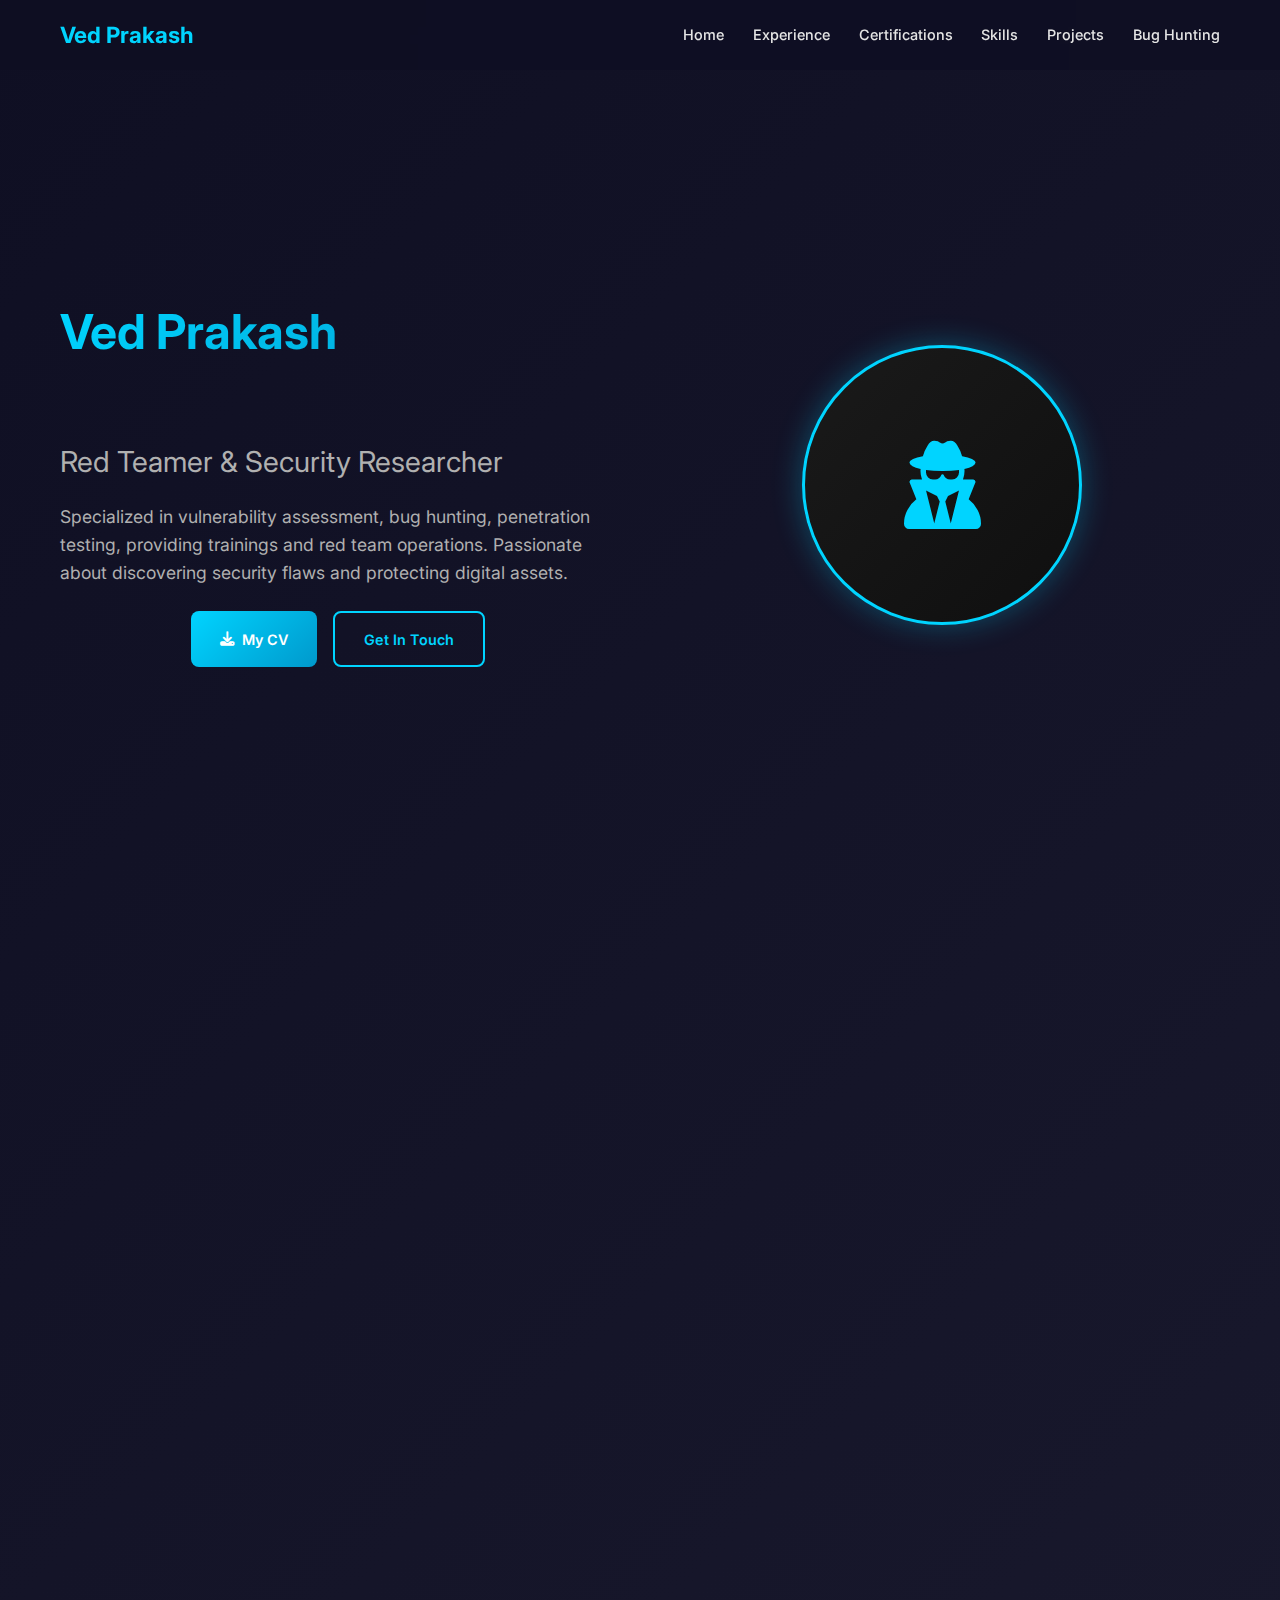
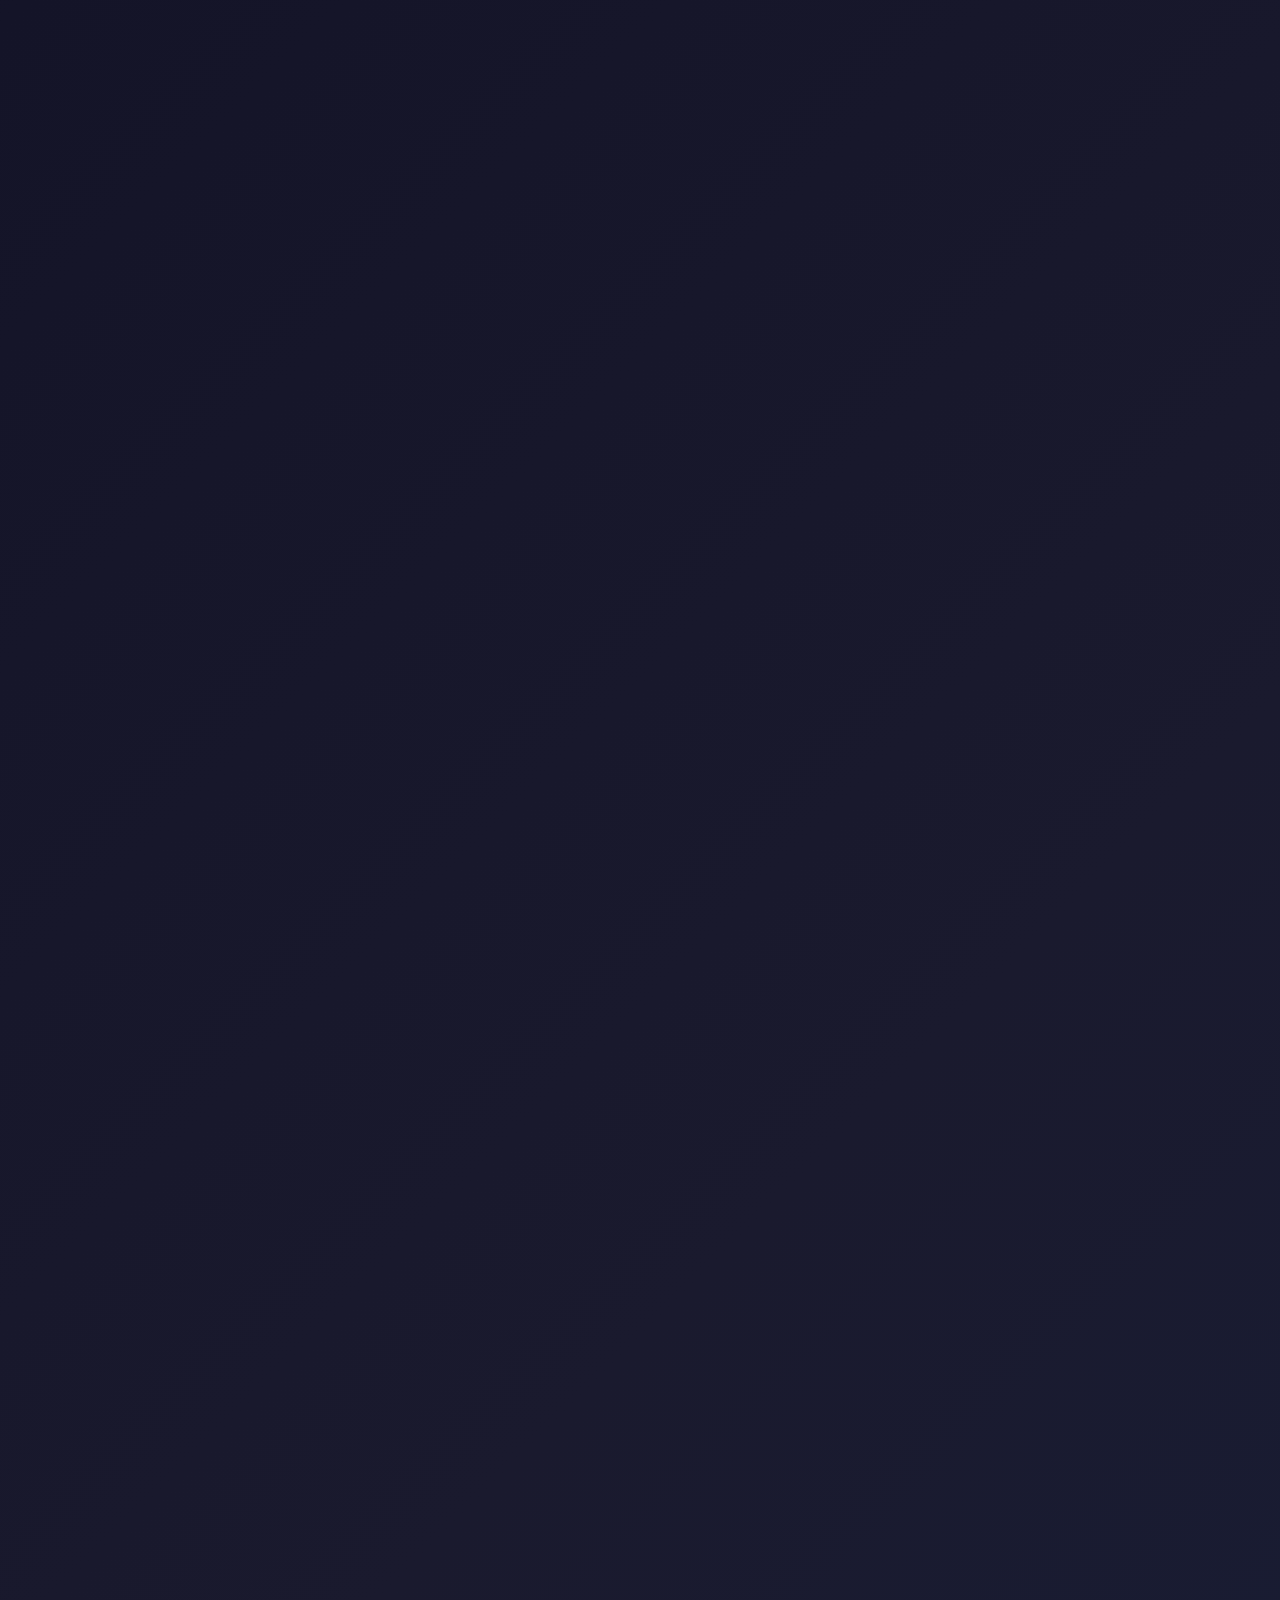
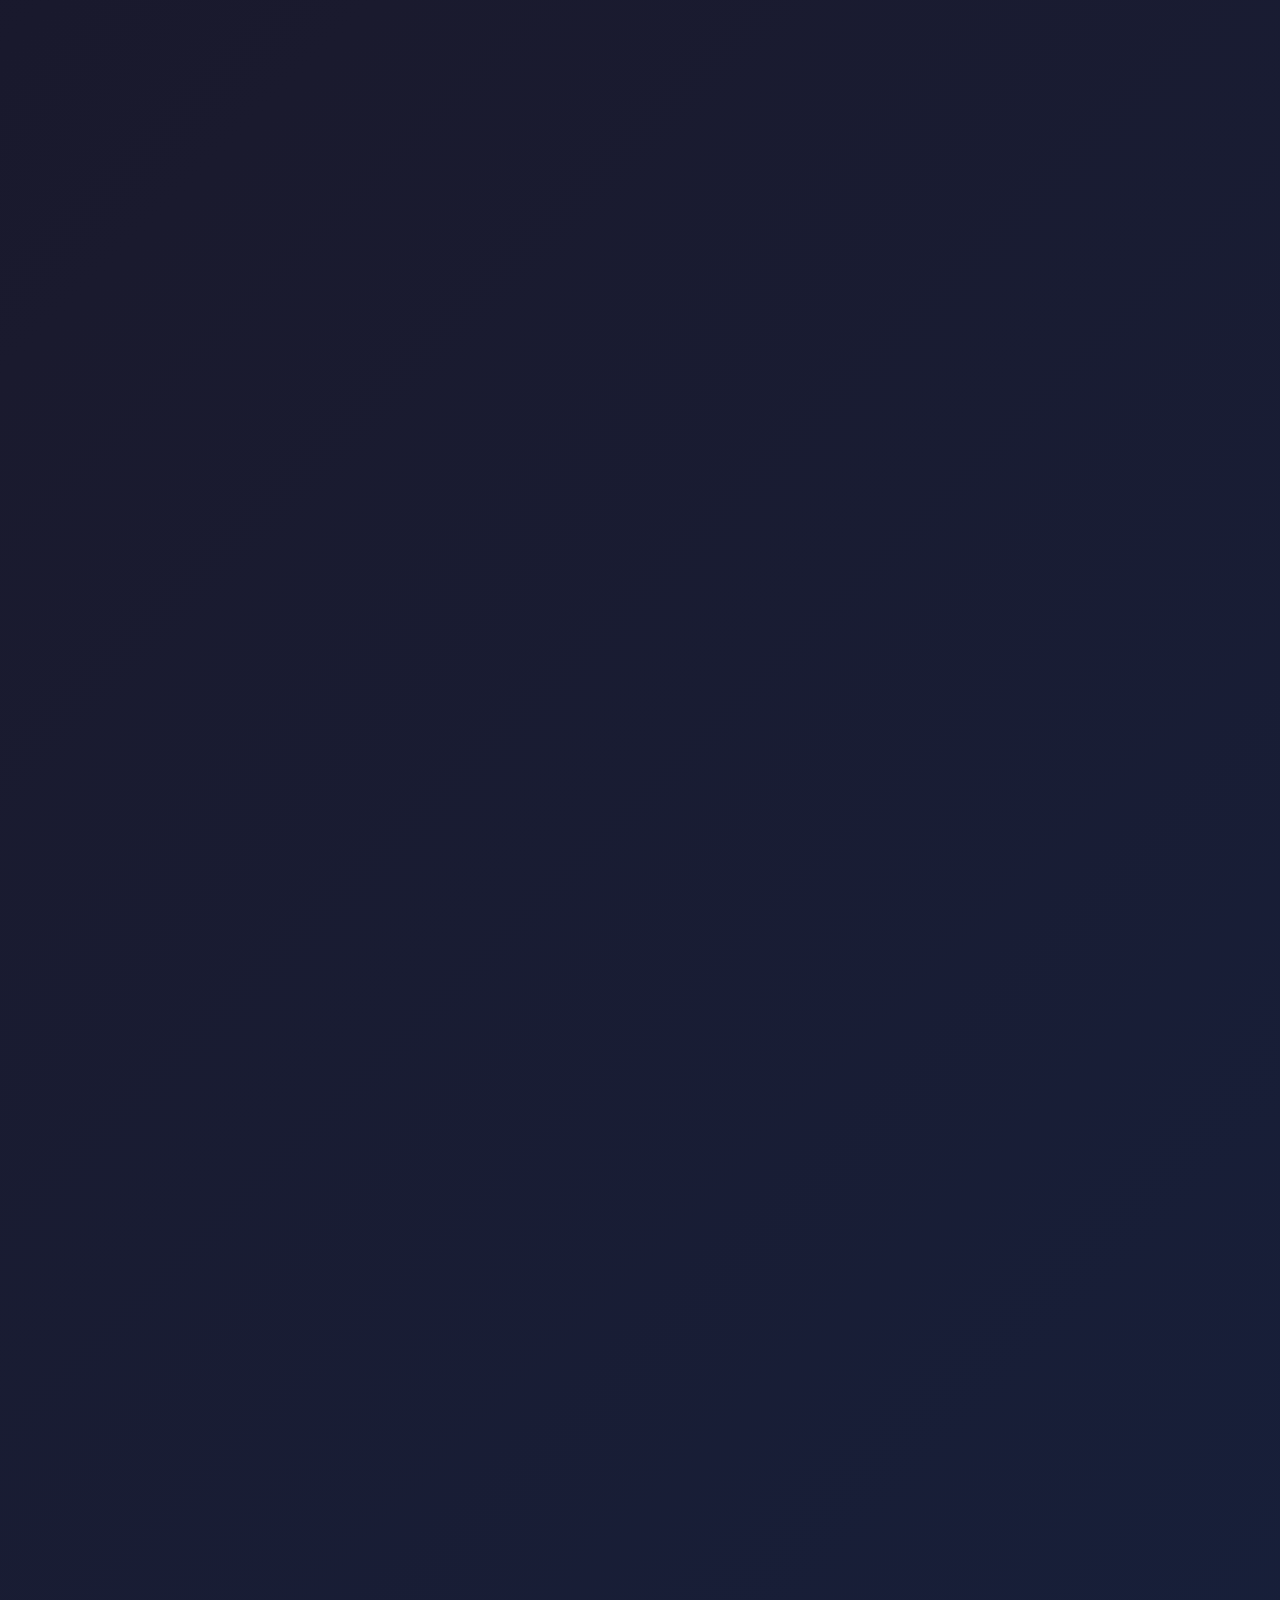
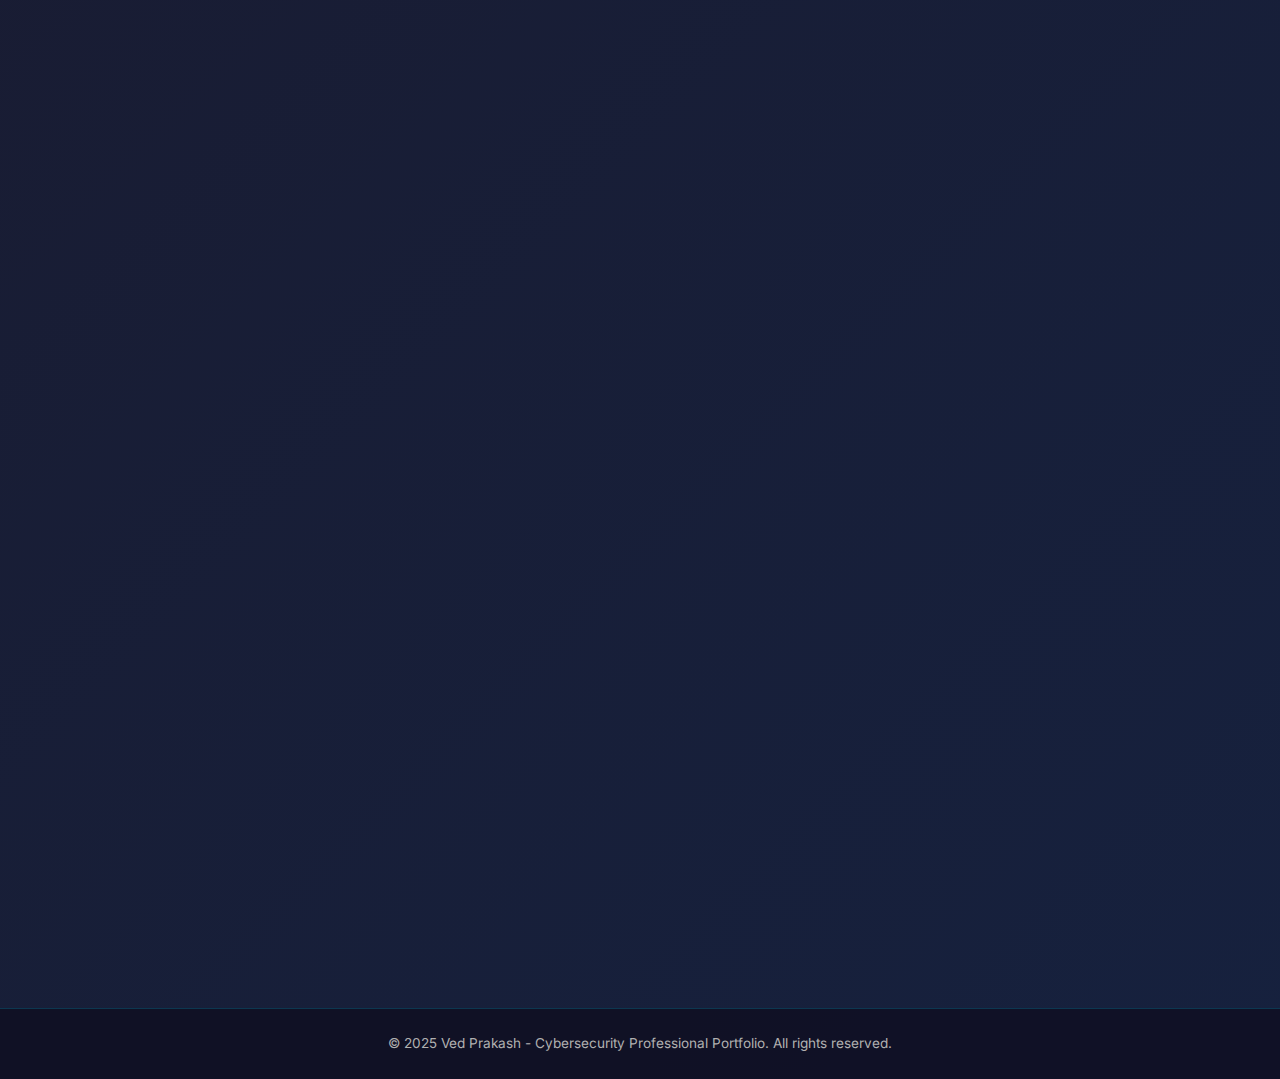
<file: index.html>
<!DOCTYPE html>
<html lang="en">
<head>
    <meta charset="UTF-8">
    <meta name="viewport" content="width=device-width, initial-scale=1.0">
    <title>Portfolio - Ved Prakash</title>
    <link rel="stylesheet" href="styles/main.css">
    <link rel="stylesheet" href="styles/components.css">
    <link rel="stylesheet" href="styles/responsive.css">
    <link href="https://cdnjs.cloudflare.com/ajax/libs/font-awesome/6.4.0/css/all.min.css" rel="stylesheet">
    <link href="https://fonts.googleapis.com/css2?family=Inter:wght@300;400;500;600;700&display=swap" rel="stylesheet">
</head>
<body>
    <!-- Navigation -->
    <nav class="navbar" id="navbar">
        <div class="nav-container">
            <div class="nav-logo">
                <span class="logo-text">Ved Prakash</span>
            </div>
            <div class="nav-menu" id="nav-menu">
                <a href="#home" class="nav-link">Home</a><!--
                <a href="#about" class="nav-link">About</a>-->
                <a href="#experience" class="nav-link">Experience</a>
                <a href="#certifications" class="nav-link">Certifications</a>
                <a href="#skills" class="nav-link">Skills</a>
                <a href="#projects" class="nav-link">Projects</a>
                <a href="#bug-hunting" class="nav-link">Bug Hunting</a><!--
                <a href="#hall-of-fame" class="nav-link">Hall of Fame</a>
                <a href="#blog" class="nav-link">Blog</a>
                <a href="#research" class="nav-link">Research</a>
                <a href="#achievements" class="nav-link">Achievements</a>
                <a href="#testimonials" class="nav-link">Testimonials</a>
                <a href="#contact" class="nav-link">Contact</a>-->
            </div>
            <div class="nav-toggle" id="nav-toggle">
                <span class="bar"></span>
                <span class="bar"></span>
                <span class="bar"></span>
            </div>
        </div>
    </nav>

    <!-- Hero Section -->
    <section id="home" class="hero">
        <div class="hero-container">
            <div class="hero-content">
                <h1 class="hero-title">
                    <span class="hero-name">Ved Prakash</span>
                    <br>
                    <span class="hero-subtitle">Red Teamer & Security Researcher</span>
                </h1>
                <p class="hero-description">
                    Specialized in vulnerability assessment, bug hunting, penetration testing, providing trainings and red team operations. Passionate about discovering security flaws and protecting digital assets.
                </p>
                <div class="hero-buttons">
                    <a href="https://drive.google.com/file/d/1EjsC5Z71yUl11TMHuQVb-PIqUlBbOiWU/view?usp=sharing" target="_blank" class="btn btn-primary">
                        <i class="fas fa-download"></i>
                        My CV  
                    </a>
                    <a href="#contact" class="btn btn-secondary">Get In Touch</a>
                </div>
            </div>
            <div class="hero-image">
                <div class="hero-avatar hero-hacker">
                    <i class="fas fa-user-secret"></i>
                </div>
            </div>
        </div>
    </section>

    <!-- About Section -->
    <section id="about" class="section">
        <div class="container">
            <h2 class="section-title glow-effect">About Me</h2>
            <div class="about-content">
                <div class="about-text">
                    <p>Passionate cybersecurity professional with extensive experience in red teaming, penetration testing, vulnerability assessment, training, and security research. Committed to protecting digital assets and advancing cybersecurity practices through continuous learning, hands-on experience, knowledge sharing through training programs and playing CTFs.</p>
                    
                </div>
            </div>
        </div>
    </section>

    <!-- Experience Section -->
    <section id="experience" class="section">
        <div class="container">
            <h2 class="section-title glow-effect">Experience</h2>
            <div class="timeline" id="experience-timeline">
                <!-- Experience will be loaded from JSON -->
            </div>
        </div>
    </section>

    <!-- Certifications Section -->
    <section id="certifications" class="section">
        <div class="container">
            <h2 class="section-title glow-effect">Certifications</h2>
            <div class="certifications-grid" style="justify-content: center;">
                <div class="cert-card">
                    <i class="fas fa-shield-alt"></i>
                    <h3>C|EH</h3>
                    <p>Certified Ethical Hacker</p>
                    <p class="cert-provider">Cybersapiens</p>
                </div>
            </div>
        </div>
    </section>

    <!-- Skills Section -->
    <section id="skills" class="section">
        <div class="container">
            <h2 class="section-title glow-effect">Skills</h2>
            <div class="skills-grid">
                <div class="skill-card">
                    <i class="fas fa-shield-alt"></i>
                    <h3>Penetration Testing</h3>
                    <p>Web application, Mobile, API and Network security testing</p>
                </div>
                <div class="skill-card">
                    <i class="fas fa-bug"></i>
                    <h3>Bug Hunting</h3>
                    <p>Vulnerability research and responsible disclosure</p>
                </div>
                <div class="skill-card">
                    <i class="fas fa-search"></i>
                    <h3>Threat Hunting</h3>
                    <p>Proactive threat detection and analysis</p>
                </div>
                <div class="skill-card">
                    <i class="fas fa-cloud"></i>
                    <h3>Cloud Security</h3>
                    <p>Cloud infrastructure security assessment</p>
                </div>
                <div class="skill-card">
                    <i class="fas fa-network-wired"></i>
                    <h3>Network Security</h3>
                    <p>Network penetration testing and analysis</p>
                </div>
                <div class="skill-card">
                    <i class="fas fa-user-friends"></i>
                    <h3>Social Engineering</h3>
                    <p>Human factor security assessment</p>
                </div>
            </div>
        </div>
    </section>

    <!-- Technology & Tools Section -->
    <section id="tools" class="section">
        <div class="container">
            <h2 class="section-title glow-effect">Technology & Tools</h2>
            <div class="tools-grid">
                <div class="tool-item">
                    <i class="fab fa-python"></i>
                    <span>Python</span>
                </div>
                <div class="tool-item">
                    <i class="fas fa-bug"></i>
                    <span>Burp Suite</span>
                </div>
                <div class="tool-item">
                    <i class="fas fa-terminal"></i>
                    <span>Metasploit</span>
                </div>
                <div class="tool-item">
                    <i class="fab fa-linux"></i>
                    <span>Kali Linux</span>
                </div>
                <div class="tool-item">
                    <i class="fas fa-user-secret"></i>
                    <span>Red Teaming</span>
                </div>
                <div class="tool-item">
                    <i class="fas fa-robot"></i>
                    <span>AI</span>
                </div>
                <div class="tool-item">
                    <i class="fas fa-paper-plane"></i>
                    <span>Postman</span>
                </div>
                <div class="tool-item">
                    <i class="fas fa-network-wired"></i>
                    <span>Nmap</span>
                </div>
                <div class="tool-item">
                    <i class="fab fa-github"></i>
                    <span>GitHub</span>
                </div>
                <div class="tool-item">
                    <i class="fas fa-tools"></i>
                    <span>BEEF Framework</span>
                </div>
                <div class="tool-item">
                    <i class="fas fa-key"></i>
                    <span>Lazagne</span>
                </div>
                <div class="tool-item">
                    <i class="fas fa-server"></i>
                    <span>ServiceNow</span>
                </div>
                <div class="tool-item">
                    <i class="fab fa-gitlab"></i>
                    <span>GitLab</span>
                </div>
                <div class="tool-item">
                    <i class="fas fa-search"></i>
                    <span>Wireshark</span>
                </div>
            </div>
        </div>
    </section>

    <!-- Projects Section -->
    <section id="projects" class="section">
        <div class="container">
            <h2 class="section-title glow-effect">Projects</h2>
            <div class="projects-grid" id="projects-grid">
                <!-- Projects will be loaded from JSON -->
            </div>
        </div>
    </section>

    <!-- Bug Hunting Section -->
    <section id="bug-hunting" class="section">
        <div class="container">
            <h2 class="section-title glow-effect">Bug Hunting Reports</h2>
            <div class="bug-hunting-grid">
                <div class="bug-card">
                    <h3>VDP Programs</h3>
                    <p>Cybersapiens</p>
                    <div class="bug-links">
                   <!---<a href="https://xyz.com/report/nv" target="_blank" class="bug-link"> 
                            <i class="fas fa-external-link-alt"></i>
                            Read More
                        </a>   -->
                    </div>
                </div>
                <div class="bug-card">
                    <h3>CTF</h3>
                    <p>THM, picoctf</p>
                </div>
                <div class="bug-card">
                    <h3>Vulnerabilities</h3>
                    <p>Working on them</p>
                </div><!--
                <div class="bug-card show-all" onclick="location.href='bug-hunting.html'">
                    <h3>Show All</h3>
                    <p>View complete list</p>
                    <i class="fas fa-arrow-right"></i>
                </div> -->
            </div>
        </div>
    </section>

    <!-- Hall of Fame Section --><!--
    <section id="hall-of-fame" class="section">
        <div class="container">
            <h2 class="section-title glow-effect">Hall of Fame</h2>
            <div class="hall-of-fame-grid">
                <div class="hall-card" onclick="window.open('https://abc.com/hof/abc', '_blank')">
                    <i class="fas fa-rocket"></i>
                    <span>NASA</span>
                </div>
                <div class="hall-card" onclick="window.open('https://abc.com/hof/abc', '_blank')">
                    <i class="fab fa-apple"></i>
                    <span>Apple</span>
                </div>
                <div class="hall-card">
                    <i class="fas fa-clock"></i>
                    <span>Coming Soon</span>
                </div>
                <div class="hall-card">
                    <i class="fas fa-clock"></i>
                    <span>Coming Soon</span>
                </div>
                <div class="hall-card">
                    <i class="fas fa-clock"></i>
                    <span>Coming Soon</span>
                </div>
                <div class="hall-card show-all" onclick="location.href='hall-of-fame.html'">
                    <i class="fas fa-arrow-right"></i>
                    <span>Show All</span>
                </div>
            </div>
        </div>
    </section> -->

    <!-- Blog Section --><!--
    <section id="blog" class="section">
        <div class="container">
            <h2 class="section-title glow-effect">📝 Blog</h2>
            <div class="blog-grid" id="blog-grid">-->
                <!-- Blog will be loaded from JSON --><!--
                <div class="blog-card show-all" onclick="location.href='blog.html'">
                    <h3>Show All</h3>
                    <p>View all blog posts</p>
                    <i class="fas fa-arrow-right"></i>
                </div>
            </div>
        </div>
    </section>
-->
    <!-- Research Section --><!--
    <section id="research" class="section">
        <div class="container">
            <h2 class="section-title glow-effect">📚 Research & Publications</h2>
            <div class="research-grid">
                <div class="research-card">
                    <h3>Security Research Papers</h3>
                    <p>Published research on emerging threats and security methodologies.</p>
                    <div class="research-links">
                        <a href="https://xyz.com/abc/nv" target="_blank" class="research-link">
                            <i class="fas fa-external-link-alt"></i>
                            Read More
                        </a>
                    </div>
                </div>
            </div>
        </div>
    </section>
-->
    <!-- Achievements Section --><!--
    <section id="achievements" class="section">
        <div class="container">
            <h2 class="section-title glow-effect">Achievements</h2>
            <div class="achievements-content">
                <div class="achievement-card">
                    <i class="fas fa-trophy"></i>
                    <h3>Coming Soon</h3>
                    <p>More achievements and recognitions will be added here.</p>
                </div>
            </div>
        </div>
    </section>
-->
    <!-- Testimonials Section -->
    <section id="testimonials" class="section">
        <div class="container">
            <h2 class="section-title glow-effect">Testimonials</h2>
            <p class="testimonials-subtitle">What clients and colleagues say about my work</p>
            <div class="testimonials-container">
                <div class="testimonial-slider" id="testimonial-slider">
                    <!-- Testimonials will be loaded from JSON -->
                </div>
                <div class="testimonial-controls">
                    <button class="testimonial-btn prev-btn" onclick="changeTestimonial(-1)">
                        <i class="fas fa-chevron-left"></i>
                    </button>
                    <div class="testimonial-dots" id="testimonial-dots">
                        <!-- Dots will be generated dynamically -->
                    </div>
                    <button class="testimonial-btn next-btn" onclick="changeTestimonial(1)">
                        <i class="fas fa-chevron-right"></i>
                    </button>
                </div>
            </div>
        </div>
    </section>

    <!-- Contact Section -->
    <section id="contact" class="section">
        <div class="container">
            <h2 class="section-title glow-effect">Contact</h2>
            <div class="contact-content">
                <div class="contact-buttons">
                    <a href="https://www.linkedin.com/in/vedpvapt" target="_blank" class="contact-btn contact-btn-small linkedin-btn">
                        <i class="fab fa-linkedin"></i>
                        <span>Connect on LinkedIn</span>
                    </a>
                    <a href="https://github.com/0xveczif/python_projects" target="_blank" class="contact-btn contact-btn-small github-btn">
                        <i class="fab fa-github"></i>
                        <span>My GitHub Profile</span>
                    </a>
                </div>
            </div>
        </div>
    </section>

    <!-- Footer -->
    <footer class="footer">
        <div class="container">
            <p>&copy; 2025 Ved Prakash - Cybersecurity Professional Portfolio. All rights reserved.</p>
        </div>
    </footer>

    <script src="scripts/main.js"></script>
</body>
</html>
</file>
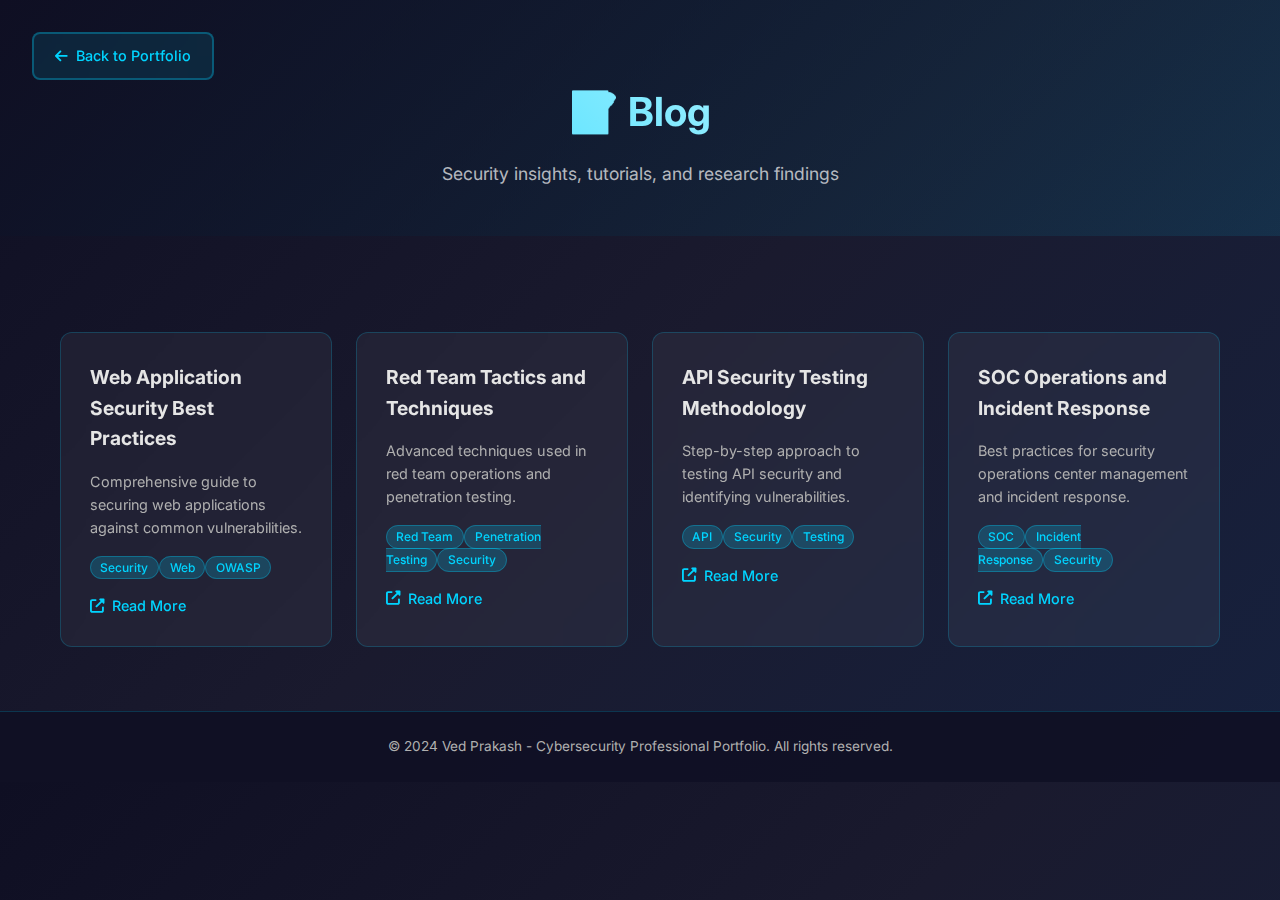
<file: blog.html>
<!DOCTYPE html>
<html lang="en">
<head>
    <meta charset="UTF-8">
    <meta name="viewport" content="width=device-width, initial-scale=1.0">
    <title>Blog - Ved Prakash</title>
    <link rel="stylesheet" href="styles/main.css">
    <link rel="stylesheet" href="styles/components.css">
    <link rel="stylesheet" href="styles/responsive.css">
    <link href="https://cdnjs.cloudflare.com/ajax/libs/font-awesome/6.4.0/css/all.min.css" rel="stylesheet">
    <link href="https://fonts.googleapis.com/css2?family=Inter:wght@300;400;500;600;700&display=swap" rel="stylesheet">
</head>
<body>
    <!-- Back to Portfolio Button -->
    <div class="back-to-portfolio">
        <a href="index.html" class="back-btn">
            <i class="fas fa-arrow-left"></i>
            Back to Portfolio
        </a>
    </div>

    <!-- Page Header -->
    <header class="page-header">
        <div class="container">
            <h1 class="page-title">📝 Blog</h1>
            <p class="page-subtitle">Security insights, tutorials, and research findings</p>
        </div>
    </header>

    <!-- Blog Content -->
    <section class="section">
        <div class="container">
            <div class="blog-grid" id="full-blog-grid">
                <!-- Blog posts will be loaded here -->
            </div>
        </div>
    </section>

    <!-- Footer -->
    <footer class="footer">
        <div class="container">
            <p>&copy; 2024 Ved Prakash - Cybersecurity Professional Portfolio. All rights reserved.</p>
        </div>
    </footer>

    <script src="scripts/main.js"></script>
    <script>
        // Load all blog posts
        document.addEventListener('DOMContentLoaded', function() {
            loadFullBlogPosts();
        });

        function loadFullBlogPosts() {
            fetch('json/blog.json')
                .then(response => response.json())
                .then(data => {
                    const blogGrid = document.getElementById('full-blog-grid');
                    blogGrid.innerHTML = '';
                    
                    data.blog.forEach(post => {
                        const blogCard = document.createElement('div');
                        blogCard.className = 'blog-card';
                        blogCard.innerHTML = `
                            <h3>${post.title}</h3>
                            <p>${post.description}</p>
                            <div class="blog-tags">
                                ${post.tags.map(tag => `<span class="tag">${tag}</span>`).join('')}
                            </div>
                            <div class="blog-links">
                                <a href="${post.link}" target="_blank" class="blog-link">
                                    <i class="fas fa-external-link-alt"></i>
                                    Read More
                                </a>
                            </div>
                        `;
                        blogGrid.appendChild(blogCard);
                    });
                })
                .catch(error => console.error('Error loading blog posts:', error));
        }
    </script>
</body>
</html>
</file>
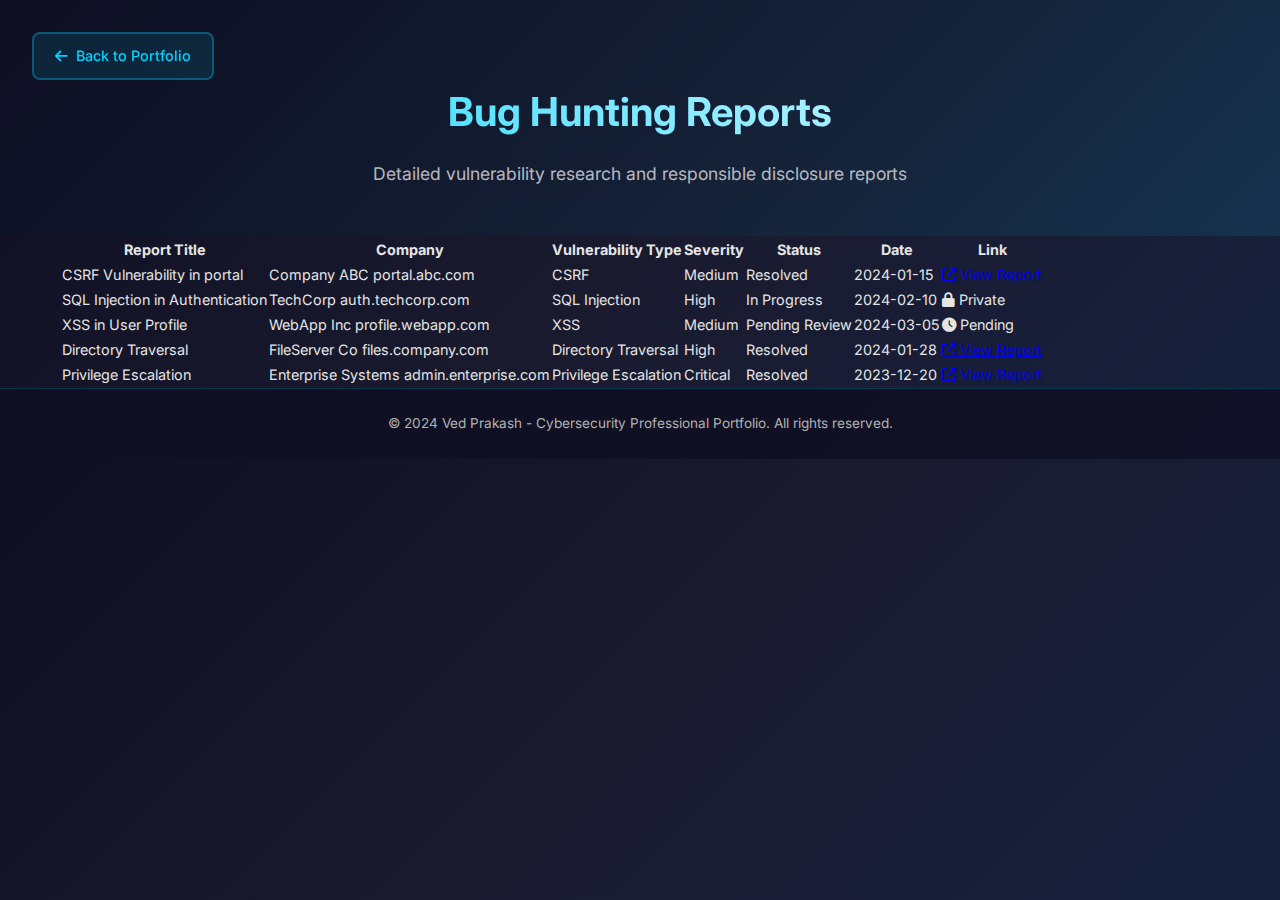
<file: bug-hunting.html>
<!DOCTYPE html>
<html lang="en">
<head>
    <meta charset="UTF-8">
    <meta name="viewport" content="width=device-width, initial-scale=1.0">
    <title>Bug Hunting Reports - Ved Prakash</title>
    <link rel="stylesheet" href="styles/main.css">
    <link rel="stylesheet" href="styles/components.css">
    <link rel="stylesheet" href="styles/responsive.css">
    <link href="https://cdnjs.cloudflare.com/ajax/libs/font-awesome/6.4.0/css/all.min.css" rel="stylesheet">
    <link href="https://fonts.googleapis.com/css2?family=Inter:wght@300;400;500;600;700&display=swap" rel="stylesheet">
</head>
<body>
    <!-- Back to Portfolio Button -->
    <div class="back-to-portfolio">
        <a href="index.html" class="back-btn">
            <i class="fas fa-arrow-left"></i>
            Back to Portfolio
        </a>
    </div>

    <!-- Header -->
    <header class="page-header">
        <div class="container">
            <h1 class="page-title glow-effect">Bug Hunting Reports</h1>
            <p class="page-subtitle">Detailed vulnerability research and responsible disclosure reports</p>
        </div>
    </header>

    <!-- Reports Section -->
    <section class="reports-section">
        <div class="container">
            <div class="reports-table-container">
                <table class="reports-table">
                    <thead>
                        <tr>
                            <th>Report Title</th>
                            <th>Company</th>
                            <th>Vulnerability Type</th>
                            <th>Severity</th>
                            <th>Status</th>
                            <th>Date</th>
                            <th>Link</th>
                        </tr>
                    </thead>
                    <tbody>
                        <tr>
                            <td>CSRF Vulnerability in portal</td>
                            <td class="company-info">
                                <span class="company-name">Company ABC</span>
                                <span class="company-domain">portal.abc.com</span>
                            </td>
                            <td><span class="vuln-type csrf">CSRF</span></td>
                            <td><span class="severity medium">Medium</span></td>
                            <td><span class="status resolved">Resolved</span></td>
                            <td>2024-01-15</td>
                            <td>
                                <a href="https://xyz.com/report/nv" target="_blank" class="report-link">
                                    <i class="fas fa-external-link-alt"></i>
                                    View Report
                                </a>
                            </td>
                        </tr>
                        <tr>
                            <td>SQL Injection in Authentication</td>
                            <td class="company-info">
                                <span class="company-name">TechCorp</span>
                                <span class="company-domain">auth.techcorp.com</span>
                            </td>
                            <td><span class="vuln-type sqli">SQL Injection</span></td>
                            <td><span class="severity high">High</span></td>
                            <td><span class="status in-progress">In Progress</span></td>
                            <td>2024-02-10</td>
                            <td>
                                <span class="report-link private">
                                    <i class="fas fa-lock"></i>
                                    Private
                                </span>
                            </td>
                        </tr>
                        <tr>
                            <td>XSS in User Profile</td>
                            <td class="company-info">
                                <span class="company-name">WebApp Inc</span>
                                <span class="company-domain">profile.webapp.com</span>
                            </td>
                            <td><span class="vuln-type xss">XSS</span></td>
                            <td><span class="severity medium">Medium</span></td>
                            <td><span class="status pending">Pending Review</span></td>
                            <td>2024-03-05</td>
                            <td>
                                <span class="report-link private">
                                    <i class="fas fa-clock"></i>
                                    Pending
                                </span>
                            </td>
                        </tr>
                        <tr>
                            <td>Directory Traversal</td>
                            <td class="company-info">
                                <span class="company-name">FileServer Co</span>
                                <span class="company-domain">files.company.com</span>
                            </td>
                            <td><span class="vuln-type directory">Directory Traversal</span></td>
                            <td><span class="severity high">High</span></td>
                            <td><span class="status resolved">Resolved</span></td>
                            <td>2024-01-28</td>
                            <td>
                                <a href="#" class="report-link">
                                    <i class="fas fa-external-link-alt"></i>
                                    View Report
                                </a>
                            </td>
                        </tr>
                        <tr>
                            <td>Privilege Escalation</td>
                            <td class="company-info">
                                <span class="company-name">Enterprise Systems</span>
                                <span class="company-domain">admin.enterprise.com</span>
                            </td>
                            <td><span class="vuln-type privilege">Privilege Escalation</span></td>
                            <td><span class="severity critical">Critical</span></td>
                            <td><span class="status resolved">Resolved</span></td>
                            <td>2023-12-20</td>
                            <td>
                                <a href="#" class="report-link">
                                    <i class="fas fa-external-link-alt"></i>
                                    View Report
                                </a>
                            </td>
                        </tr>
                    </tbody>
                </table>
            </div>
        </div>
    </section>

    <!-- Footer -->
    <footer class="footer">
        <div class="container">
            <p>&copy; 2024 Ved Prakash - Cybersecurity Professional Portfolio. All rights reserved.</p>
        </div>
    </footer>
</body>
</html>
</file>
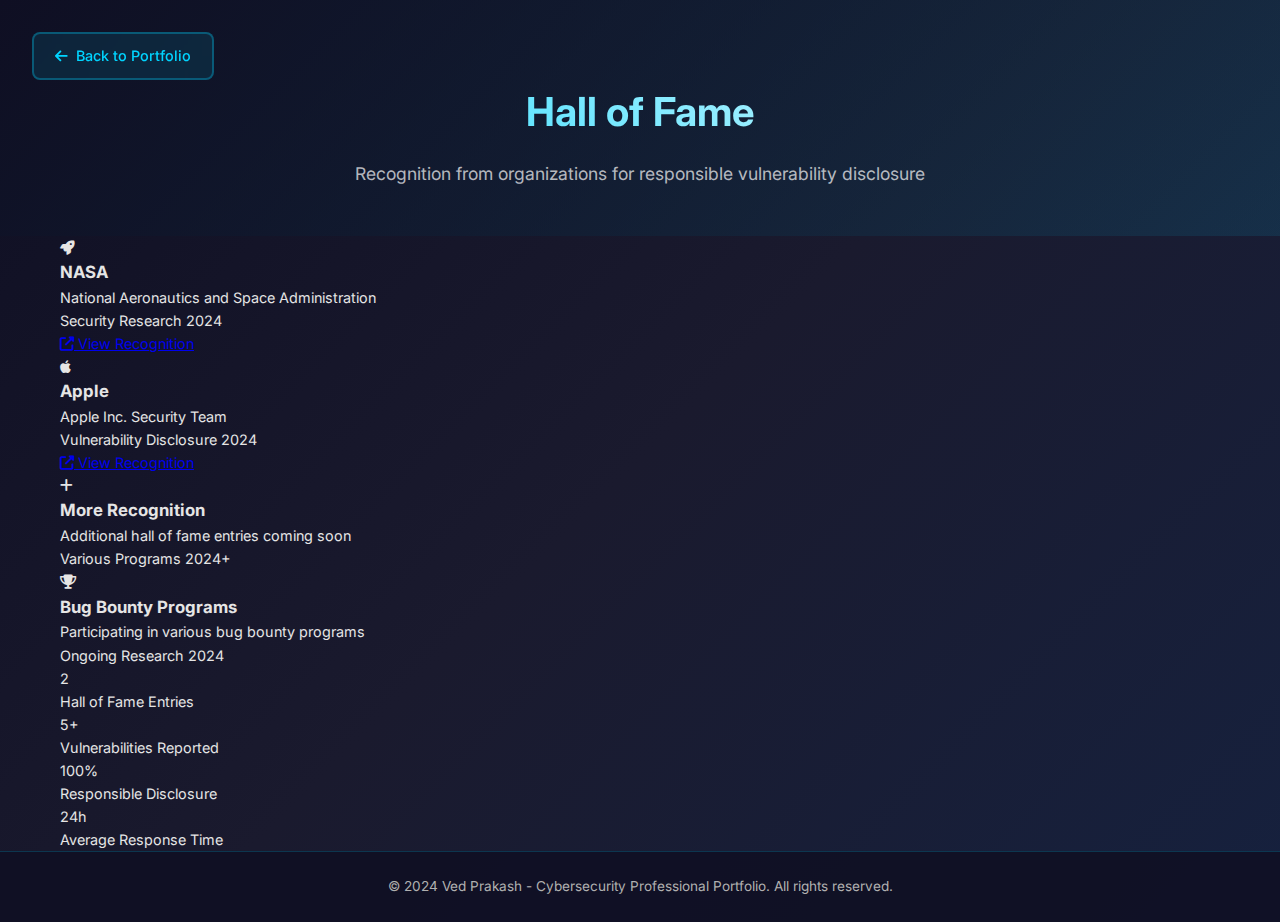
<file: hall-of-fame.html>
<!DOCTYPE html>
<html lang="en">
<head>
    <meta charset="UTF-8">
    <meta name="viewport" content="width=device-width, initial-scale=1.0">
    <title>Hall of Fame - Ved Prakash</title>
    <link rel="stylesheet" href="styles/main.css">
    <link rel="stylesheet" href="styles/components.css">
    <link rel="stylesheet" href="styles/responsive.css">
    <link href="https://cdnjs.cloudflare.com/ajax/libs/font-awesome/6.4.0/css/all.min.css" rel="stylesheet">
    <link href="https://fonts.googleapis.com/css2?family=Inter:wght@300;400;500;600;700&display=swap" rel="stylesheet">
</head>
<body>
    <!-- Back to Portfolio Button -->
    <div class="back-to-portfolio">
        <a href="index.html" class="back-btn">
            <i class="fas fa-arrow-left"></i>
            Back to Portfolio
        </a>
    </div>

    <!-- Header -->
    <header class="page-header">
        <div class="container">
            <h1 class="page-title glow-effect">Hall of Fame</h1>
            <p class="page-subtitle">Recognition from organizations for responsible vulnerability disclosure</p>
        </div>
    </header>

    <!-- Hall of Fame Section -->
    <section class="hall-section">
        <div class="container">
            <div class="hall-grid">
                <div class="hall-item" onclick="window.open('https://abc.com/hof/abc', '_blank')">
                    <div class="hall-logo">
                        <i class="fas fa-rocket"></i>
                    </div>
                    <h3>NASA</h3>
                    <p>National Aeronautics and Space Administration</p>
                    <div class="hall-details">
                        <span class="recognition-type">Security Research</span>
                        <span class="recognition-date">2024</span>
                    </div>
                    <a href="https://abc.com/hof/abc" target="_blank" class="hall-link">
                        <i class="fas fa-external-link-alt"></i>
                        View Recognition
                    </a>
                </div>

                <div class="hall-item" onclick="window.open('https://abc.com/hof/abc', '_blank')">
                    <div class="hall-logo">
                        <i class="fab fa-apple"></i>
                    </div>
                    <h3>Apple</h3>
                    <p>Apple Inc. Security Team</p>
                    <div class="hall-details">
                        <span class="recognition-type">Vulnerability Disclosure</span>
                        <span class="recognition-date">2024</span>
                    </div>
                    <a href="https://abc.com/hof/abc" target="_blank" class="hall-link">
                        <i class="fas fa-external-link-alt"></i>
                        View Recognition
                    </a>
                </div>

                <div class="hall-item coming-soon">
                    <div class="hall-logo">
                        <i class="fas fa-plus"></i>
                    </div>
                    <h3>More Recognition</h3>
                    <p>Additional hall of fame entries coming soon</p>
                    <div class="hall-details">
                        <span class="recognition-type">Various Programs</span>
                        <span class="recognition-date">2024+</span>
                    </div>
                </div>

                <div class="hall-item coming-soon">
                    <div class="hall-logo">
                        <i class="fas fa-trophy"></i>
                    </div>
                    <h3>Bug Bounty Programs</h3>
                    <p>Participating in various bug bounty programs</p>
                    <div class="hall-details">
                        <span class="recognition-type">Ongoing Research</span>
                        <span class="recognition-date">2024</span>
                    </div>
                </div>
            </div>
        </div>
    </section>

    <!-- Statistics Section -->
    <section class="stats-section">
        <div class="container">
            <div class="stats-grid">
                <div class="stat-item">
                    <div class="stat-number">2</div>
                    <div class="stat-label">Hall of Fame Entries</div>
                </div>
                <div class="stat-item">
                    <div class="stat-number">5+</div>
                    <div class="stat-label">Vulnerabilities Reported</div>
                </div>
                <div class="stat-item">
                    <div class="stat-number">100%</div>
                    <div class="stat-label">Responsible Disclosure</div>
                </div>
                <div class="stat-item">
                    <div class="stat-number">24h</div>
                    <div class="stat-label">Average Response Time</div>
                </div>
            </div>
        </div>
    </section>

    <!-- Footer -->
    <footer class="footer">
        <div class="container">
            <p>&copy; 2024 Ved Prakash - Cybersecurity Professional Portfolio. All rights reserved.</p>
        </div>
    </footer>
</body>
</html>
</file>
<file: styles/main.css>
/* Main Styles */
* {
    margin: 0;
    padding: 0;
    box-sizing: border-box;
}

body {
    font-family: 'Inter', sans-serif;
    line-height: 1.6;
    color: #e5e5e5;
    background: linear-gradient(135deg, #0f0f23 0%, #1a1a2e 50%, #16213e 100%);
    overflow-x: hidden;
    font-size: 0.9rem; /* Reduced base font size */
}

html {
    scroll-behavior: smooth;
}

.container {
    max-width: 1200px;
    margin: 0 auto;
    padding: 0 20px;
}

/* Navigation */
.navbar {
    position: fixed;
    top: 0;
    width: 100%;
    background: rgba(15, 15, 35, 0.95);
    backdrop-filter: blur(10px);
    z-index: 1000;
    transition: all 0.3s ease;
    height: 70px;
}

.nav-container {
    max-width: 1200px;
    margin: 0 auto;
    padding: 0 20px;
    display: flex;
    justify-content: space-between;
    align-items: center;
    height: 70px;
}

.nav-logo .logo-text {
    font-size: 1.4rem; /* Slightly reduced */
    font-weight: 700;
    color: #00d4ff;
}

.nav-menu {
    display: flex;
    gap: 1.8rem; /* Slightly reduced */
}

.nav-link {
    color: #e5e5e5;
    text-decoration: none;
    font-weight: 500;
    transition: color 0.3s ease;
    position: relative;
    padding: 0.5rem 0;
    font-size: 0.9rem; /* Reduced font size */
}

.nav-link:hover {
    color: #00d4ff;
}

.nav-link::after {
    content: '';
    position: absolute;
    width: 0;
    height: 2px;
    bottom: -5px;
    left: 0;
    background-color: #00d4ff;
    transition: width 0.3s ease;
}

.nav-link:hover::after {
    width: 100%;
}

.nav-link.active {
    color: #00d4ff;
}

.nav-link.active::after {
    width: 100%;
}

.nav-toggle {
    display: none;
    flex-direction: column;
    cursor: pointer;
    gap: 4px;
}

.bar {
    width: 25px;
    height: 3px;
    background-color: #e5e5e5;
    transition: 0.3s;
}

/* Hero Section */
.hero {
    min-height: 100vh;
    display: flex;
    align-items: center;
    padding-top: 70px;
}

.hero-container {
    max-width: 1200px;
    margin: 0 auto;
    padding: 0 20px;
    display: grid;
    grid-template-columns: 1fr 1fr;
    gap: 3rem; /* Reduced gap */
    align-items: center;
}

.hero-content {
    animation: fadeInUp 1s ease-out;
}

.hero-title {
    font-size: 3rem; /* Reduced from 3.5rem */
    font-weight: 700;
    margin-bottom: 1.2rem; /* Reduced spacing */
    line-height: 1.2;
}

.hero-name {
    background: linear-gradient(135deg, #00d4ff, #0099cc);
    -webkit-background-clip: text;
    -webkit-text-fill-color: transparent;
    background-clip: text;
    display: block;
    margin-bottom: 0.5rem;
}

.hero-subtitle {
    color: #b0b0b0;
    font-size: 1.8rem; /* Reduced from 2rem */
    font-weight: 400;
}

.hero-description {
    font-size: 1.1rem; /* Reduced from 1.2rem */
    color: #b0b0b0;
    margin-bottom: 1.5rem; /* Reduced spacing */
    line-height: 1.6;
}

.hero-buttons {
    display: flex;
    gap: 1rem;
    margin-top: 1.5rem; /* Reduced spacing */
    justify-content: center;
}

.btn {
    padding: 0.9rem 1.8rem; /* Slightly reduced */
    border: none;
    border-radius: 8px;
    font-size: 0.9rem; /* Reduced font size */
    font-weight: 600;
    text-decoration: none;
    display: inline-flex;
    align-items: center;
    gap: 0.5rem;
    transition: all 0.3s ease;
    cursor: pointer;
    text-align: center;
    justify-content: center;
}

.btn-primary {
    background: linear-gradient(135deg, #00d4ff, #0099cc);
    color: #fff;
}

.btn-primary:hover {
    transform: translateY(-2px);
    box-shadow: 0 10px 20px rgba(0, 212, 255, 0.3);
}

.btn-secondary {
    background: transparent;
    color: #00d4ff;
    border: 2px solid #00d4ff;
}

.btn-secondary:hover {
    background: #00d4ff;
    color: #0f0f23;
}

.hero-image {
    display: flex;
    justify-content: center;
    align-items: center;
}

.hero-avatar {
    width: 280px; /* Slightly reduced */
    height: 280px;
    border-radius: 50%;
    background: linear-gradient(135deg, #00d4ff, #0099cc);
    display: flex;
    align-items: center;
    justify-content: center;
    font-size: 5.5rem; /* Reduced from 6rem */
    color: #fff;
    animation: float 6s ease-in-out infinite;
}

/* New hero hacker styling with black background and blue icon */
.hero-hacker {
    background: linear-gradient(135deg, #1a1a1a, #0f0f0f);
    border: 3px solid #00d4ff;
    box-shadow: 0 0 30px rgba(0, 212, 255, 0.3);
}

.hero-hacker i {
    color: #00d4ff;
}

/* Sections */
.section {
    padding: 4rem 0; /* Reduced from 6rem */
    position: relative;
}

.section-title {
    font-size: 2.5rem; /* Reduced from 3rem */
    font-weight: 700;
    text-align: center;
    margin-bottom: 2.5rem; /* Reduced from 4rem */
    color: #e5e5e5;
    position: relative;
}

.glow-effect {
    animation: glow 6s ease-in-out infinite;
}

/* About Section */
.about-content {
    max-width: 1000px;
    margin: 0 auto;
    text-align: center;
}

.about-text p {
    font-size: 1.1rem; /* Reduced from 1.2rem */
    color: #b0b0b0;
    line-height: 1.8;
    margin-bottom: 1rem;
}

/* Timeline */
.timeline {
    max-width: 1000px;
    margin: 0 auto;
    position: relative;
}

.timeline::before {
    content: '';
    position: absolute;
    left: 50%;
    top: 0;
    bottom: 0;
    width: 2px;
    background: linear-gradient(to bottom, #00d4ff, #0099cc);
    transform: translateX(-50%);
}

.timeline-item {
    display: flex;
    align-items: center;
    margin-bottom: 2.5rem; /* Reduced from 3rem */
    position: relative;
}

.timeline-item:nth-child(odd) {
    flex-direction: row;
}

.timeline-item:nth-child(even) {
    flex-direction: row-reverse;
}

.timeline-year {
    flex: 0 0 150px;
    font-weight: 700;
    color: #00d4ff;
    text-align: center;
    font-size: 1rem; /* Reduced from 1.1rem */
    background: rgba(15, 15, 35, 0.8);
    padding: 0.5rem;
    border-radius: 8px;
    border: 1px solid rgba(0, 212, 255, 0.3);
}

.timeline-content {
    flex: 1;
    background: rgba(255, 255, 255, 0.05);
    backdrop-filter: blur(10px);
    padding: 2.5rem; /* Increased padding for bigger block */
    border-radius: 12px;
    margin: 0 2rem;
    border: 1px solid rgba(0, 212, 255, 0.2);
}

.timeline-content h3 {
    color: #00d4ff;
    font-size: 1.3rem; /* Reduced from 1.4rem */
    margin-bottom: 0.5rem;
}

.timeline-content h4 {
    color: #e5e5e5;
    font-size: 1rem; /* Reduced from 1.1rem */
    margin-bottom: 1rem;
}

.timeline-content .department {
    font-weight: 700;
    color: #ffffff; /* Changed to white as requested */
    margin-bottom: 0.5rem;
    display: block;
    font-style: italic; /* Made italic for distinction */
    font-family: 'Inter', sans-serif; /* Ensure sans-serif */
}

.timeline-content p {
    color: #b0b0b0;
    line-height: 1.6;
    margin-bottom: 1rem;
    font-size: 0.95rem; /* Slightly reduced */
}

.timeline-content .responsibilities {
    list-style: none;
    padding: 0;
    margin-top: 1rem;
}

.timeline-content .responsibilities li {
    color: #b0b0b0;
    padding-left: 1.5rem;
    margin-bottom: 0.5rem;
    position: relative;
    font-size: 0.9rem; /* Reduced font size */
}

.timeline-content .responsibilities li:before {
    content: '•';
    color: #00d4ff;
    position: absolute;
    left: 0;
    top: 0;
}

/* Skills Grid */
.skills-grid {
    display: grid;
    grid-template-columns: repeat(auto-fit, minmax(280px, 1fr)); /* Slightly reduced */
    gap: 1.5rem; /* Reduced from 2rem */
    margin-top: 2rem; /* Reduced from 3rem */
}

.skill-card {
    background: rgba(255, 255, 255, 0.05);
    backdrop-filter: blur(10px);
    padding: 1.8rem; /* Reduced from 2rem */
    border-radius: 12px;
    text-align: center;
    border: 1px solid rgba(0, 212, 255, 0.2);
    transition: all 0.3s ease;
}

.skill-card:hover {
    transform: translateY(-5px);
    border-color: #00d4ff;
    box-shadow: 0 10px 30px rgba(0, 212, 255, 0.2);
}

.skill-card i {
    font-size: 2.8rem; /* Reduced from 3rem */
    color: #00d4ff;
    margin-bottom: 1rem;
}

.skill-card h3 {
    color: #e5e5e5;
    font-size: 1.2rem; /* Reduced from 1.3rem */
    margin-bottom: 0.8rem; /* Reduced spacing */
}

.skill-card p {
    color: #b0b0b0;
    line-height: 1.6;
    font-size: 0.9rem; /* Reduced font size */
}

/* Tools Grid */
.tools-grid {
    display: grid;
    grid-template-columns: repeat(auto-fit, minmax(130px, 1fr)); /* Slightly reduced */
    gap: 1.2rem; /* Reduced from 1.5rem */
    margin-top: 2rem; /* Reduced from 3rem */
}

.tool-item {
    background: rgba(255, 255, 255, 0.05);
    backdrop-filter: blur(10px);
    padding: 1.2rem; /* Reduced from 1.5rem */
    border-radius: 12px;
    text-align: center;
    border: 1px solid rgba(0, 212, 255, 0.2);
    transition: all 0.3s ease;
    display: flex;
    flex-direction: column;
    align-items: center;
    gap: 0.4rem; /* Reduced gap */
}

.tool-item:hover {
    transform: translateY(-3px);
    border-color: #00d4ff;
    box-shadow: 0 5px 15px rgba(0, 212, 255, 0.2);
}

.tool-item i {
    font-size: 1.6rem; /* Reduced from 2rem */
    color: #00d4ff;
}

.tool-item span {
    color: #e5e5e5;
    font-weight: 500;
    font-size: 0.8rem; /* Reduced from 0.9rem */
}

/* Projects Grid */
.projects-grid {
    display: grid;
    grid-template-columns: repeat(auto-fit, minmax(320px, 1fr)); /* Slightly reduced */
    gap: 1.5rem; /* Reduced from 2rem */
    margin-top: 2rem; /* Reduced from 3rem */
}

.project-card {
    background: rgba(255, 255, 255, 0.05);
    backdrop-filter: blur(10px);
    padding: 1.8rem; /* Reduced from 2rem */
    border-radius: 12px;
    border: 1px solid rgba(0, 212, 255, 0.2);
    transition: all 0.3s ease;
}

.project-card:hover {
    transform: translateY(-5px);
    border-color: #00d4ff;
    box-shadow: 0 10px 30px rgba(0, 212, 255, 0.2);
}

.project-header {
    display: flex;
    justify-content: space-between;
    align-items: center;
    margin-bottom: 1rem;
}

.project-header h3 {
    color: #e5e5e5;
    font-size: 1.2rem; /* Reduced from 1.3rem */
}

.project-header i {
    font-size: 1.3rem; /* Reduced from 1.5rem */
    color: #00d4ff;
}

.project-card h4 {
    color: #00d4ff;
    font-size: 1rem; /* Reduced from 1.1rem */
    margin-bottom: 0.5rem;
}

.project-card p {
    color: #b0b0b0;
    line-height: 1.6;
    margin-bottom: 1.2rem; /* Reduced from 1.5rem */
    font-size: 0.9rem; /* Reduced font size */
}

.project-tags {
    display: flex;
    flex-wrap: wrap;
    gap: 0.4rem; /* Reduced from 0.5rem */
}

.tag {
    background: rgba(0, 212, 255, 0.2);
    color: #00d4ff;
    padding: 0.2rem 0.6rem; /* Reduced from 0.25rem 0.75rem */
    border-radius: 20px;
    font-size: 0.75rem; /* Reduced from 0.8rem */
    font-weight: 500;
    border: 1px solid rgba(0, 212, 255, 0.3);
}

/* Bug Hunting and Hall of Fame Grids */
.bug-hunting-grid,
.hall-of-fame-grid {
    display: grid;
    grid-template-columns: repeat(auto-fit, minmax(130px, 1fr));
    gap: 1.2rem;
    margin-top: 2rem;
}

.bug-card,
.hall-card {
    background: rgba(255, 255, 255, 0.05);
    backdrop-filter: blur(10px);
    padding: 1.2rem;
    border-radius: 12px;
    border: 1px solid rgba(0, 212, 255, 0.2);
    transition: all 0.3s ease;
    text-align: center;
    cursor: pointer;
    display: flex;
    flex-direction: column;
    align-items: center;
    gap: 0.4rem;
}

.bug-card:hover,
.hall-card:hover {
    transform: translateY(-3px);
    border-color: #00d4ff;
    box-shadow: 0 5px 15px rgba(0, 212, 255, 0.2);
}

.hall-card i {
    font-size: 1.6rem;
    color: #00d4ff;
}

.hall-card span {
    color: #e5e5e5;
    font-weight: 500;
    font-size: 0.8rem;
}

.bug-card h3 {
    color: #e5e5e5;
    font-size: 1.1rem; /* Reduced from 1.2rem */
    margin-bottom: 1rem;
}

.bug-card p {
    color: #b0b0b0;
    margin-bottom: 1rem;
    font-size: 0.9rem; /* Reduced font size */
}

.show-all {
    background: rgba(0, 212, 255, 0.1);
    border: 1px solid #00d4ff;
}

.show-all i {
    font-size: 1.3rem; /* Reduced from 1.5rem */
    color: #00d4ff;
}

.bug-links {
    display: flex;
    justify-content: center;
}

.bug-link {
    color: #00d4ff;
    text-decoration: none;
    display: flex;
    align-items: center;
    gap: 0.5rem;
    font-weight: 500;
    transition: color 0.3s ease;
    font-size: 0.9rem; /* Reduced font size */
}

.bug-link:hover {
    color: #fff;
}

/* Blog Grid */
.blog-grid {
    display: grid;
    grid-template-columns: repeat(4, 1fr);
    gap: 1.5rem; /* Reduced from 2rem */
    margin-top: 2rem; /* Reduced from 3rem */
}

.blog-card {
    background: rgba(255, 255, 255, 0.05);
    backdrop-filter: blur(10px);
    padding: 1.8rem; /* Reduced from 2rem */
    border-radius: 12px;
    border: 1px solid rgba(0, 212, 255, 0.2);
    transition: all 0.3s ease;
}

.blog-card:hover {
    transform: translateY(-5px);
    border-color: #00d4ff;
    box-shadow: 0 10px 30px rgba(0, 212, 255, 0.2);
}

.blog-card h3 {
    color: #e5e5e5;
    font-size: 1.2rem; /* Reduced from 1.3rem */
    margin-bottom: 1rem;
}

.blog-card p {
    color: #b0b0b0;
    line-height: 1.6;
    margin-bottom: 1rem;
    font-size: 0.9rem; /* Reduced font size */
}

.blog-tags {
    margin-bottom: 1rem;
}

.blog-links {
    display: flex;
    gap: 1rem;
}

.blog-link {
    color: #00d4ff;
    text-decoration: none;
    display: flex;
    align-items: center;
    gap: 0.5rem;
    font-weight: 500;
    transition: color 0.3s ease;
    font-size: 0.9rem; /* Reduced font size */
}

.blog-link:hover {
    color: #fff;
}

/* Research Grid */
.research-grid {
    display: grid;
    grid-template-columns: repeat(auto-fit, minmax(280px, 1fr)); /* Slightly reduced */
    gap: 1.5rem; /* Reduced from 2rem */
    margin-top: 2rem; /* Reduced from 3rem */
}

.research-card {
    background: rgba(255, 255, 255, 0.05);
    backdrop-filter: blur(10px);
    padding: 1.8rem; /* Reduced from 2rem */
    border-radius: 12px;
    border: 1px solid rgba(0, 212, 255, 0.2);
    transition: all 0.3s ease;
}

.research-card:hover {
    transform: translateY(-5px);
    border-color: #00d4ff;
    box-shadow: 0 10px 30px rgba(0, 212, 255, 0.2);
}

.research-card h3 {
    color: #e5e5e5;
    font-size: 1.2rem; /* Reduced from 1.3rem */
    margin-bottom: 1rem;
}

.research-card p {
    color: #b0b0b0;
    line-height: 1.6;
    margin-bottom: 1rem;
    font-size: 0.9rem; /* Reduced font size */
}

.research-links {
    display: flex;
    gap: 1rem;
}

.research-link {
    color: #00d4ff;
    text-decoration: none;
    display: flex;
    align-items: center;
    gap: 0.5rem;
    font-weight: 500;
    transition: color 0.3s ease;
    font-size: 0.9rem; /* Reduced font size */
}

.research-link:hover {
    color: #fff;
}

/* Achievements */
.achievements-content {
    display: flex;
    justify-content: center;
    margin-top: 2rem; /* Reduced from 3rem */
}

.achievement-card {
    background: rgba(255, 255, 255, 0.05);
    backdrop-filter: blur(10px);
    padding: 2.5rem; /* Reduced from 3rem */
    border-radius: 12px;
    text-align: center;
    border: 1px solid rgba(0, 212, 255, 0.2);
    transition: all 0.3s ease;
    max-width: 400px;
}

.achievement-card:hover {
    transform: translateY(-5px);
    border-color: #00d4ff;
    box-shadow: 0 10px 30px rgba(0, 212, 255, 0.2);
}

.achievement-card i {
    font-size: 3.5rem; /* Reduced from 4rem */
    color: #00d4ff;
    margin-bottom: 1rem;
}

.achievement-card h3 {
    color: #e5e5e5;
    font-size: 1.4rem; /* Reduced from 1.5rem */
    margin-bottom: 1rem;
}

.achievement-card p {
    color: #b0b0b0;
    line-height: 1.6;
    font-size: 0.9rem; /* Reduced font size */
}

/* Certifications Grid */
.certifications-grid {
    display: grid;
    grid-template-columns: repeat(auto-fit, minmax(220px, 1fr)); /* Slightly reduced */
    gap: 1.5rem; /* Reduced from 2rem */
    margin-top: 2rem; /* Reduced from 3rem */
}

.cert-card {
    background: rgba(255, 255, 255, 0.05);
    backdrop-filter: blur(10px);
    padding: 1.8rem; /* Reduced from 2rem */
    border-radius: 12px;
    text-align: center;
    border: 1px solid rgba(0, 212, 255, 0.2);
    transition: all 0.3s ease;
}

.cert-card:hover {
    transform: translateY(-5px);
    border-color: #00d4ff;
    box-shadow: 0 10px 30px rgba(0, 212, 255, 0.2);
}

.cert-card i {
    font-size: 2.8rem; /* Reduced from 3rem */
    color: #00d4ff;
    margin-bottom: 1rem;
}

.cert-card h3 {
    color: #e5e5e5;
    font-size: 1.2rem; /* Reduced from 1.3rem */
    margin-bottom: 0.5rem;
}

.cert-card p {
    color: #b0b0b0;
    font-size: 0.9rem; /* Reduced font size */
}

/* Certification provider styling */
.cert-provider {
    color: #00d4ff;
    font-size: 0.8rem;
    font-weight: 500;
    margin-top: 0.5rem;
}

/* Testimonials Section */
.testimonials-subtitle {
    text-align: center;
    color: #b0b0b0;
    font-size: 1.1rem; /* Reduced from 1.2rem */
    margin-bottom: 2.5rem; /* Reduced from 3rem */
}

.testimonials-container {
    max-width: 800px;
    margin: 0 auto;
}

.testimonial-slider {
    position: relative;
    overflow: hidden;
    border-radius: 12px;
}

.testimonial-slide {
    display: none;
    background: rgba(255, 255, 255, 0.05);
    backdrop-filter: blur(10px);
    padding: 2.5rem 1.8rem; /* Reduced padding */
    border-radius: 12px;
    border: 1px solid rgba(0, 212, 255, 0.2);
    text-align: center;
    min-height: 180px; /* Reduced height */
    align-items: center;
    justify-content: center;
    flex-direction: column;
}

.testimonial-slide.active {
    display: flex;
}

.testimonial-content p {
    color: #e5e5e5;
    font-size: 1.1rem; /* Reduced from 1.2rem */
    font-style: italic;
    margin-bottom: 1.5rem; /* Reduced from 2rem */
    line-height: 1.6;
}

.testimonial-author span {
    color: #00d4ff;
    font-weight: 600;
    font-size: 0.9rem; /* Reduced from 1rem */
}

.testimonial-controls {
    display: flex;
    justify-content: center;
    align-items: center;
    gap: 1.5rem; /* Reduced from 2rem */
    margin-top: 1.5rem; /* Reduced from 2rem */
}

.testimonial-btn {
    background: rgba(0, 212, 255, 0.2);
    border: 1px solid #00d4ff;
    color: #00d4ff;
    padding: 0.6rem; /* Reduced from 0.75rem */
    border-radius: 50%;
    cursor: pointer;
    transition: all 0.3s ease;
    width: 45px; /* Reduced from 50px */
    height: 45px;
    display: flex;
    align-items: center;
    justify-content: center;
}

.testimonial-btn:hover {
    background: #00d4ff;
    color: #0f0f23;
}

.testimonial-dots {
    display: flex;
    gap: 0.4rem; /* Reduced from 0.5rem */
}

.dot {
    width: 10px; /* Reduced from 12px */
    height: 10px;
    border-radius: 50%;
    background: rgba(0, 212, 255, 0.3);
    cursor: pointer;
    transition: all 0.3s ease;
}

.dot.active {
    background: #00d4ff;
}

/* Contact Section */
.contact-content {
    text-align: center;
    max-width: 800px;
    margin: 0 auto;
}

.contact-buttons {
    display: flex;
    justify-content: center;
    align-items: center;
    gap: 1.5rem; /* Reduced from 2rem */
    flex-wrap: wrap;
    margin-top: 1.5rem; /* Reduced from 2rem */
}

.contact-btn {
    display: flex;
    align-items: center;
    gap: 0.6rem; /* Reduced from 0.75rem */
    padding: 0.8rem 1.5rem; /* Reduced from 1rem 2rem */
    background: rgba(0, 212, 255, 0.1);
    border: 2px solid rgba(0, 212, 255, 0.3);
    border-radius: 10px;
    color: #00d4ff;
    text-decoration: none;
    font-weight: 500;
    transition: all 0.3s ease;
    backdrop-filter: blur(10px);
    min-width: 160px; /* Reduced from 200px */
    justify-content: center;
    font-size: 0.9rem; /* Reduced font size */
}

/* Small contact buttons */
.contact-btn-small {
    padding: 0.7rem 1.3rem; /* Even smaller */
    min-width: 140px; /* Smaller width */
    font-size: 0.85rem; /* Smaller font */
}

.contact-btn-small i {
    font-size: 1rem; /* Smaller icon */
}

.contact-btn:hover {
    background: rgba(0, 212, 255, 0.2);
    border-color: #00d4ff;
    transform: translateY(-2px);
    box-shadow: 0 10px 30px rgba(0, 212, 255, 0.3);
}

.contact-btn i {
    font-size: 1.1rem; /* Reduced from 1.2rem */
}

.linkedin-btn:hover {
    background: rgba(0, 119, 181, 0.2);
    border-color: #0077b5;
    color: #0077b5;
}

.github-btn:hover {
    background: rgba(51, 51, 51, 0.2);
    border-color: #333;
    color: #333;
}

.email-btn:hover {
    background: rgba(234, 67, 53, 0.2);
    border-color: #ea4335;
    color: #ea4335;
}

/* Footer */
.footer {
    background: rgba(15, 15, 35, 0.9);
    padding: 1.5rem 0; /* Reduced from 2rem */
    text-align: center;
    border-top: 1px solid rgba(0, 212, 255, 0.2);
}

.footer p {
    color: #b0b0b0;
    font-size: 0.85rem; /* Reduced from 0.9rem */
}

/* Back to Portfolio Button */
.back-to-portfolio {
    position: fixed;
    top: 2rem;
    left: 2rem;
    z-index: 1000;
}

.back-btn {
    display: flex;
    align-items: center;
    gap: 0.5rem;
    padding: 0.65rem 1.3rem; /* Reduced from 0.75rem 1.5rem */
    background: rgba(0, 212, 255, 0.1);
    border: 2px solid rgba(0, 212, 255, 0.3);
    border-radius: 8px;
    color: #00d4ff;
    text-decoration: none;
    font-weight: 500;
    transition: all 0.3s ease;
    backdrop-filter: blur(10px);
    font-size: 0.9rem; /* Reduced font size */
}

.back-btn:hover {
    background: rgba(0, 212, 255, 0.2);
    border-color: #00d4ff;
    transform: translateX(-2px);
}

.back-btn i {
    font-size: 0.9rem; /* Reduced from 1rem */
}

/* Page Header */
.page-header {
    padding: 5rem 0 3rem; /* Reduced from 6rem 0 4rem */
    text-align: center;
    background: linear-gradient(135deg, rgba(15, 15, 35, 0.9), rgba(0, 212, 255, 0.1));
}

.page-title {
    font-size: 2.5rem; /* Reduced from 3rem */
    font-weight: 700;
    margin-bottom: 1rem;
    background: linear-gradient(45deg, #00d4ff, #ffffff);
    -webkit-background-clip: text;
    -webkit-text-fill-color: transparent;
    background-clip: text;
}

.page-subtitle {
    font-size: 1.1rem; /* Reduced from 1.2rem */
    color: rgba(255, 255, 255, 0.7);
    max-width: 600px;
    margin: 0 auto;
}

/* Scroll Progress Bar */
.scroll-progress {
    position: fixed;
    top: 70px;
    left: 0;
    width: 0%;
    height: 3px;
    background: linear-gradient(to right, #00d4ff, #0099cc);
    z-index: 1001;
    transition: width 0.1s ease;
}

/* Back to Top Button */
.back-to-top {
    position: fixed;
    bottom: 2rem;
    right: 2rem;
    width: 45px; /* Reduced from 50px */
    height: 45px;
    background: linear-gradient(135deg, #00d4ff, #0099cc);
    color: #fff;
    border: none;
    border-radius: 50%;
    cursor: pointer;
    font-size: 1.1rem; /* Reduced from 1.2rem */
    opacity: 0;
    visibility: hidden;
    transition: all 0.3s ease;
    z-index: 1000;
    display: flex;
    align-items: center;
    justify-content: center;
}

.back-to-top.show {
    opacity: 1;
    visibility: visible;
}

.back-to-top:hover {
    transform: translateY(-3px);
    box-shadow: 0 10px 20px rgba(0, 212, 255, 0.3);
}

/* Loading Animation */
body:not(.loaded) {
    overflow: hidden;
}

body.loaded {
    animation: fadeIn 0.5s ease-out;
}

@keyframes fadeIn {
    from {
        opacity: 0;
    }
    to {
        opacity: 1;
    }
}

/* Fade in sections */
.fade-in-section {
    opacity: 0;
    transform: translateY(30px);
    transition: all 0.8s ease;
}

.fade-in-section.visible {
    opacity: 1;
    transform: translateY(0);
}

/* Animations */
@keyframes fadeInUp {
    from {
        opacity: 0;
        transform: translateY(30px);
    }
    to {
        opacity: 1;
        transform: translateY(0);
    }
}

@keyframes float {
    0%, 100% {
        transform: translateY(0px);
    }
    50% {
        transform: translateY(-20px);
    }
}

@keyframes glow {
    0%, 100% {
        text-shadow: 0 0 5px rgba(0, 212, 255, 0.5);
    }
    50% {
        text-shadow: 0 0 20px rgba(0, 212, 255, 0.8), 0 0 30px rgba(0, 212, 255, 0.6);
    }
}
</file>
<file: styles/components.css>
/* Component-specific styles */

/* Navigation Active States */
.nav-link.active {
    color: #00d4ff;
}

.nav-link.active::after {
    width: 100%;
}

/* Mobile Navigation */
.nav-menu.active {
    display: flex;
    flex-direction: column;
    position: absolute;
    top: 100%;
    left: 0;
    width: 100%;
    background: rgba(15, 15, 35, 0.98);
    backdrop-filter: blur(10px);
    padding: 2rem;
    gap: 1rem;
    border-top: 1px solid rgba(0, 212, 255, 0.2);
}

.nav-toggle.active .bar:nth-child(1) {
    transform: rotate(45deg) translate(5px, 5px);
}

.nav-toggle.active .bar:nth-child(2) {
    opacity: 0;
}

.nav-toggle.active .bar:nth-child(3) {
    transform: rotate(-45deg) translate(7px, -6px);
}

/* Card Hover Effects */
.card-hover-effect {
    transition: all 0.3s ease;
}

.card-hover-effect:hover {
    transform: translateY(-5px);
    box-shadow: 0 10px 30px rgba(0, 212, 255, 0.2);
}

/* Gradient Text Effect */
.gradient-text {
    background: linear-gradient(135deg, #00d4ff, #0099cc);
    -webkit-background-clip: text;
    -webkit-text-fill-color: transparent;
    background-clip: text;
}

/* Loading Spinner */
.spinner {
    width: 40px;
    height: 40px;
    border: 4px solid rgba(0, 212, 255, 0.3);
    border-top: 4px solid #00d4ff;
    border-radius: 50%;
    animation: spin 1s linear infinite;
}

@keyframes spin {
    0% { transform: rotate(0deg); }
    100% { transform: rotate(360deg); }
}

/* Scroll Progress Bar */
.scroll-progress {
    position: fixed;
    top: 70px;
    left: 0;
    width: 0%;
    height: 3px;
    background: linear-gradient(90deg, #00d4ff, #0099cc);
    z-index: 999;
    transition: width 0.3s ease;
}

/* Back to Top Button */
.back-to-top {
    position: fixed;
    bottom: 2rem;
    right: 2rem;
    width: 50px;
    height: 50px;
    background: linear-gradient(135deg, #00d4ff, #0099cc);
    border: none;
    border-radius: 50%;
    color: #fff;
    font-size: 1.2rem;
    cursor: pointer;
    opacity: 0;
    visibility: hidden;
    transition: all 0.3s ease;
    z-index: 999;
}

.back-to-top.show {
    opacity: 1;
    visibility: visible;
}

.back-to-top:hover {
    transform: translateY(-3px);
    box-shadow: 0 5px 15px rgba(0, 212, 255, 0.4);
}

/* Section Fade In Animation */
.fade-in-section {
    opacity: 0;
    transform: translateY(30px);
    transition: all 0.6s ease;
}

.fade-in-section.visible {
    opacity: 1;
    transform: translateY(0);
}

/* Custom Scrollbar */
::-webkit-scrollbar {
    width: 8px;
}

::-webkit-scrollbar-track {
    background: #1a1a2e;
}

::-webkit-scrollbar-thumb {
    background: linear-gradient(135deg, #00d4ff, #0099cc);
    border-radius: 4px;
}

::-webkit-scrollbar-thumb:hover {
    background: linear-gradient(135deg, #0099cc, #007399);
}

/* Tooltip */
.tooltip {
    position: relative;
    display: inline-block;
}

.tooltip .tooltiptext {
    visibility: hidden;
    width: 120px;
    background-color: rgba(15, 15, 35, 0.9);
    color: #fff;
    text-align: center;
    border-radius: 6px;
    padding: 5px;
    position: absolute;
    z-index: 1;
    bottom: 125%;
    left: 50%;
    margin-left: -60px;
    opacity: 0;
    transition: opacity 0.3s;
    font-size: 0.8rem;
    border: 1px solid rgba(0, 212, 255, 0.3);
}

.tooltip .tooltiptext::after {
    content: "";
    position: absolute;
    top: 100%;
    left: 50%;
    margin-left: -5px;
    border-width: 5px;
    border-style: solid;
    border-color: rgba(15, 15, 35, 0.9) transparent transparent transparent;
}

.tooltip:hover .tooltiptext {
    visibility: visible;
    opacity: 1;
}

/* Status Badge */
.status-badge {
    display: inline-block;
    padding: 0.25rem 0.75rem;
    border-radius: 20px;
    font-size: 0.8rem;
    font-weight: 600;
    text-transform: uppercase;
    letter-spacing: 0.5px;
}

.status-badge.active {
    background: rgba(0, 212, 255, 0.2);
    color: #00d4ff;
    border: 1px solid rgba(0, 212, 255, 0.3);
}

.status-badge.inactive {
    background: rgba(176, 176, 176, 0.2);
    color: #b0b0b0;
    border: 1px solid rgba(176, 176, 176, 0.3);
}

/* Image Overlay */
.image-overlay {
    position: relative;
    overflow: hidden;
    border-radius: 12px;
}

.image-overlay::before {
    content: '';
    position: absolute;
    top: 0;
    left: 0;
    right: 0;
    bottom: 0;
    background: linear-gradient(135deg, rgba(0, 212, 255, 0.3), rgba(0, 153, 204, 0.3));
    opacity: 0;
    transition: opacity 0.3s ease;
    z-index: 1;
}

.image-overlay:hover::before {
    opacity: 1;
}
</file>
<file: styles/responsive.css>
/* Responsive Design */

/* Tablet Styles */
@media (max-width: 1024px) {
    .container {
        padding: 0 15px;
    }
    
    .hero-container {
        grid-template-columns: 1fr;
        gap: 1.5rem; /* Reduced from 2rem */
        text-align: center;
    }
    
    .hero-title {
        font-size: 2.5rem; /* Reduced from 3rem */
    }
    
    .hero-avatar {
        width: 220px; /* Reduced from 250px */
        height: 220px;
        font-size: 4.5rem; /* Reduced from 5rem */
    }
    
    .section-title {
        font-size: 2rem; /* Reduced from 2.5rem */
    }
    
    .section {
        padding: 3rem 0; /* Reduced from default */
    }
    
    .skills-grid {
        grid-template-columns: repeat(auto-fit, minmax(220px, 1fr)); /* Reduced */
    }
    
    .tools-grid {
        grid-template-columns: repeat(auto-fit, minmax(100px, 1fr)); /* Reduced */
    }
    
    .blog-grid {
        grid-template-columns: repeat(2, 1fr);
    }
    
    .bug-hunting-grid,
    .hall-of-fame-grid {
        grid-template-columns: repeat(2, 1fr);
    }
    
    .timeline::before {
        left: 30px;
    }
    
    .timeline-item {
        flex-direction: row !important;
        padding-left: 60px;
        margin-bottom: 2rem; /* Reduced spacing */
    }
    
    .timeline-year {
        position: absolute;
        left: 0;
        top: 0;
        width: 60px;
        text-align: center;
        font-size: 0.85rem; /* Reduced */
    }
    
    .timeline-content {
        margin: 0;
        margin-left: 1rem;
        padding: 1.5rem; /* Reduced */
    }
    
    /* Hamburger menu for tablet - half screen width */
    .nav-toggle {
        display: flex;
    }
    
    .nav-menu {
        position: fixed;
        left: -50%;
        top: 70px;
        flex-direction: column;
        background-color: rgba(15, 15, 35, 0.98);
        backdrop-filter: blur(15px);
        width: 50%;
        text-align: center;
        transition: 0.3s;
        box-shadow: 0 10px 27px rgba(0, 0, 0, 0.05);
        padding: 2rem 0;
        height: calc(100vh - 70px);
        overflow-y: auto;
        z-index: 999;
    }
    
    .nav-menu.active {
        left: 0;
    }
    
    .nav-menu .nav-link {
        padding: 0.8rem; /* Reduced from 1rem */
        display: block;
        font-size: 1rem; /* Reduced from 1.1rem */
    }
}

/* Mobile Styles */
@media (max-width: 768px) {
    .nav-menu {
        position: fixed;
        left: -100%;
        top: 70px;
        flex-direction: column;
        background-color: rgba(15, 15, 35, 0.98);
        backdrop-filter: blur(15px);
        width: 100%;
        text-align: center;
        transition: 0.3s;
        box-shadow: 0 10px 27px rgba(0, 0, 0, 0.05);
        padding: 1.5rem 0; /* Reduced from 2rem */
        height: calc(100vh - 70px);
        overflow-y: auto;
    }
    
    .nav-menu.active {
        left: 0;
    }
    
    .nav-menu .nav-link {
        padding: 0.8rem; /* Reduced from 1rem */
        display: block;
        font-size: 1rem; /* Reduced from 1.1rem */
    }
    
    .nav-toggle {
        display: flex;
    }
    
    .nav-toggle.active .bar:nth-child(2) {
        opacity: 0;
    }
    
    .nav-toggle.active .bar:nth-child(1) {
        transform: translateY(8px) rotate(45deg);
    }
    
    .nav-toggle.active .bar:nth-child(3) {
        transform: translateY(-8px) rotate(-45deg);
    }
    
    .hero {
        min-height: 90vh;
        padding-top: 80px; /* Reduced from 100px */
    }
    
    .hero-title {
        font-size: 2rem; /* Reduced from 2.5rem */
    }
    
    .hero-name {
        font-size: 2rem; /* Reduced from 2.5rem */
    }
    
    .hero-subtitle {
        font-size: 1.3rem; /* Reduced from 1.5rem */
    }
    
    .hero-description {
        font-size: 0.95rem; /* Reduced from 1rem */
    }
    
    .hero-avatar {
        width: 180px; /* Reduced from 200px */
        height: 180px;
        font-size: 3.5rem; /* Reduced from 4rem */
    }
    
    .hero-buttons {
        flex-direction: column;
        align-items: center;
        gap: 0.8rem; /* Reduced from 1rem */
    }
    
    .btn {
        width: 100%;
        max-width: 220px; /* Reduced from 250px */
        justify-content: center;
        padding: 0.8rem 1.5rem; /* Reduced */
        font-size: 0.85rem; /* Reduced */
    }
    
    .section {
        padding: 3rem 0; /* Reduced from 4rem */
    }
    
    .section-title {
        font-size: 1.8rem; /* Reduced from 2rem */
        margin-bottom: 1.8rem; /* Reduced from 2rem */
    }
    
    .skills-grid {
        grid-template-columns: 1fr;
        gap: 1.2rem; /* Reduced from 1.5rem */
    }
    
    .tools-grid {
        grid-template-columns: repeat(auto-fit, minmax(80px, 1fr)); /* Reduced from 100px */
        gap: 0.8rem; /* Reduced from 1rem */
    }
    
    .tool-item {
        padding: 0.8rem; /* Reduced from 1rem */
    }
    
    .tool-item i {
        font-size: 1.3rem; /* Reduced from 1.5rem */
    }
    
    .tool-item span {
        font-size: 0.7rem; /* Reduced from 0.8rem */
    }
    
    .projects-grid {
        grid-template-columns: 1fr;
        gap: 1.2rem; /* Reduced */
    }
    
    .blog-grid {
        grid-template-columns: 1fr;
        gap: 1.2rem; /* Reduced */
    }
    
    .bug-hunting-grid,
    .hall-of-fame-grid {
        grid-template-columns: 1fr;
        gap: 1.2rem; /* Reduced */
    }
    
    .timeline {
        padding-left: 20px;
    }
    
    .timeline::before {
        left: 10px;
    }
    
    .timeline-item {
        padding-left: 40px;
        margin-bottom: 1.8rem; /* Reduced */
    }
    
    .timeline-year {
        position: absolute;
        left: -30px;
        top: 10px;
        width: 80px;
        font-size: 0.75rem; /* Reduced from 0.8rem */
        padding: 0.2rem; /* Reduced */
        background: rgba(15, 15, 35, 0.9);
        border: 1px solid rgba(0, 212, 255, 0.5);
        z-index: 10;
    }
    
    .timeline-content {
        padding: 1.3rem; /* Reduced from 1.5rem */
        margin-left: 0.5rem;
    }
    
    .timeline-content h3 {
        font-size: 1.1rem; /* Reduced from 1.2rem */
    }
    
    .timeline-content h4 {
        font-size: 0.95rem; /* Reduced from 1rem */
    }
    
    .certifications-grid {
        grid-template-columns: 1fr;
        gap: 1.2rem; /* Reduced */
    }
    
    .contact-info {
        gap: 1.2rem; /* Reduced from 1.5rem */
    }
    
    .contact-item {
        font-size: 0.9rem; /* Reduced from 1rem */
    }
    
    .testimonial-controls {
        gap: 0.8rem; /* Reduced from 1rem */
    }
    
    .testimonial-btn {
        width: 35px; /* Reduced from 40px */
        height: 35px;
    }
    
    .testimonial-slide {
        padding: 1.5rem 0.8rem; /* Reduced from 2rem 1rem */
        min-height: 130px; /* Reduced from 150px */
    }
    
    .testimonial-content p {
        font-size: 0.95rem; /* Reduced from 1rem */
    }
    
    .reports-table {
        font-size: 0.85rem; /* Reduced from 0.9rem */
    }
    
    .reports-table th,
    .reports-table td {
        padding: 0.6rem 0.4rem; /* Reduced from 0.75rem 0.5rem */
    }
    
    .contact-buttons {
        flex-direction: column;
        gap: 0.8rem; /* Reduced from 1rem */
        align-items: stretch;
    }
    
    .contact-btn {
        min-width: auto;
        width: 100%;
        max-width: 250px; /* Reduced from 280px */
        margin: 0 auto;
        padding: 0.7rem 1.2rem; /* Reduced */
        font-size: 0.85rem; /* Reduced */
    }
    
    .contact-btn-small {
        padding: 0.6rem 1rem; /* Even smaller on mobile */
        font-size: 0.8rem;
    }
    
    .contact-btn i {
        font-size: 1rem; /* Reduced from 1.2rem */
    }
    
    .back-to-portfolio {
        top: 1rem;
        left: 1rem;
    }
    
    .back-btn {
        padding: 0.45rem 0.8rem; /* Reduced from 0.5rem 1rem */
        font-size: 0.8rem; /* Reduced from 0.9rem */
    }
    
    .page-header {
        padding: 4rem 0 2.5rem; /* Reduced from 5rem 0 3rem */
    }
    
    .page-title {
        font-size: 2rem; /* Reduced from 2.5rem */
    }
    
    .page-subtitle {
        font-size: 0.95rem; /* Reduced from 1rem */
        padding: 0 1rem;
    }
}

/* Desktop Styles - Hamburger Menu Fix */
@media (min-width: 769px) and (max-width: 1200px) {
    .nav-toggle {
        display: flex;
    }
    
    .nav-menu {
        position: fixed;
        left: -50%;
        top: 70px;
        flex-direction: column;
        background-color: rgba(15, 15, 35, 0.98);
        backdrop-filter: blur(15px);
        width: 50%;
        text-align: center;
        transition: 0.3s;
        box-shadow: 0 10px 27px rgba(0, 0, 0, 0.05);
        padding: 1.5rem 0; /* Reduced from 2rem */
        height: calc(100vh - 70px);
        overflow-y: auto;
        z-index: 999;
    }
    
    .nav-menu.active {
        left: 0;
    }
    
    .nav-menu .nav-link {
        padding: 0.8rem; /* Reduced from 1rem */
        display: block;
        font-size: 1rem; /* Reduced from 1.1rem */
        border-bottom: 1px solid rgba(255, 255, 255, 0.1);
    }
    
    .nav-menu .nav-link:last-child {
        border-bottom: none;
    }
}

@media (min-width: 1201px) {
    .nav-toggle {
        display: none;
    }
    
    .nav-menu {
        position: static;
        flex-direction: row;
        background: none;
        width: auto;
        height: auto;
        padding: 0;
        overflow: visible;
        backdrop-filter: none;
    }
    
    .nav-menu .nav-link {
        padding: 0.5rem 0;
        display: inline-block;
        font-size: 0.9rem; /* Reduced from 1rem */
    }
}

/* Small Mobile Styles */
@media (max-width: 480px) {
    .container {
        padding: 0 10px;
    }
    
    .nav-container {
        padding: 0 15px;
    }
    
    .hero-title {
        font-size: 1.8rem; /* Reduced from 2rem */
    }
    
    .hero-name {
        font-size: 1.8rem; /* Reduced from 2rem */
    }
    
    .hero-subtitle {
        font-size: 1.1rem; /* Reduced from 1.2rem */
    }
    
    .hero-avatar {
        width: 140px; /* Reduced from 150px */
        height: 140px;
        font-size: 2.8rem; /* Reduced from 3rem */
    }
    
    .section-title {
        font-size: 1.6rem; /* Reduced from 1.8rem */
    }
    
    .section {
        padding: 2.5rem 0; /* Reduced */
    }
    
    .skill-card,
    .project-card,
    .cert-card,
    .achievement-card,
    .blog-card,
    .research-card,
    .bug-card,
    .hall-card {
        padding: 1.2rem; /* Reduced from 1.5rem */
    }
    
    .timeline-content {
        padding: 0.8rem; /* Reduced from 1rem */
    }
    
    .tools-grid {
        grid-template-columns: repeat(2, 1fr);
        gap: 0.6rem; /* Reduced */
    }
    
    .back-to-top {
        bottom: 1rem;
        right: 1rem;
        width: 40px; /* Reduced from 45px */
        height: 40px;
        font-size: 1rem; /* Reduced */
    }
    
    .testimonial-slide {
        padding: 1.2rem 0.8rem; /* Reduced from 1.5rem 1rem */
        min-height: 120px; /* Reduced */
    }
    
    .testimonial-content p {
        font-size: 0.9rem; /* Reduced */
    }
    
    .reports-table {
        font-size: 0.75rem; /* Reduced from 0.8rem */
    }
    
    .reports-table th,
    .reports-table td {
        padding: 0.4rem 0.2rem; /* Reduced from 0.5rem 0.25rem */
    }
    
    .company-info {
        flex-direction: column;
        gap: 0.2rem; /* Reduced from 0.25rem */
        align-items: flex-start;
    }
    
    .contact-buttons {
        gap: 0.6rem; /* Reduced from 0.75rem */
    }
    
    .contact-btn {
        padding: 0.6rem 1.2rem; /* Reduced from 0.75rem 1.5rem */
        font-size: 0.8rem; /* Reduced from 0.9rem */
        max-width: 220px; /* Reduced */
    }
    
    .contact-btn-small {
        padding: 0.5rem 0.9rem; /* Even smaller */
        font-size: 0.75rem;
    }
    
    .contact-btn i {
        font-size: 0.9rem; /* Reduced from 1rem */
    }
    
    .back-btn {
        padding: 0.4rem 0.6rem; /* Reduced from 0.5rem 0.75rem */
        font-size: 0.75rem; /* Reduced from 0.8rem */
    }
    
    .page-title {
        font-size: 1.8rem; /* Reduced from 2rem */
    }
    
    .nav-menu {
        width: 100%;
        padding: 1.2rem 0; /* Reduced */
    }
    
    .nav-menu .nav-link {
        padding: 0.7rem; /* Reduced */
        font-size: 0.9rem; /* Reduced */
    }
}

/* Landscape Mobile */
@media (max-width: 896px) and (orientation: landscape) {
    .hero {
        min-height: 100vh;
        padding: 70px 0 1.5rem; /* Reduced */
    }
    
    .hero-container {
        gap: 0.8rem; /* Reduced from 1rem */
    }
    
    .hero-avatar {
        width: 100px; /* Reduced from 120px */
        height: 100px;
        font-size: 2.2rem; /* Reduced from 2.5rem */
    }
    
    .section {
        padding: 2.5rem 0; /* Reduced from 3rem */
    }
    
    .nav-menu {
        height: calc(100vh - 70px);
        padding: 1rem 0; /* Reduced */
    }
}

/* High DPI Displays */
@media (-webkit-min-device-pixel-ratio: 2), (min-resolution: 192dpi) {
    .hero-avatar {
        box-shadow: 0 0 40px rgba(0, 212, 255, 0.3); /* Reduced from 50px */
    }
    
    .skill-card:hover,
    .project-card:hover,
    .cert-card:hover,
    .achievement-card:hover,
    .bug-card:hover,
    .hall-card:hover {
        box-shadow: 0 12px 35px rgba(0, 212, 255, 0.25); /* Reduced from 15px 40px */
    }
}

/* Reduced Motion */
@media (prefers-reduced-motion: reduce) {
    * {
        animation-duration: 0.01ms !important;
        animation-iteration-count: 1 !important;
        transition-duration: 0.01ms !important;
    }
    
    .hero-avatar {
        animation: none;
    }
    
    .glow-effect {
        animation: none;
        text-shadow: 0 0 8px rgba(0, 212, 255, 0.5); /* Reduced from 10px */
    }
}

/* Print Styles */
@media print {
    .navbar,
    .hero-buttons,
    .back-to-top,
    .testimonial-controls {
        display: none !important;
    }
    
    body {
        background: white !important;
        color: black !important;
        font-size: 12px; /* Smaller print font */
    }
    
    .section {
        page-break-inside: avoid;
        padding: 0.8rem 0; /* Reduced from 1rem */
    }
    
    .hero-title,
    .section-title {
        color: black !important;
        font-size: 1.5rem !important; /* Reduced for print */
    }
}
</file>
